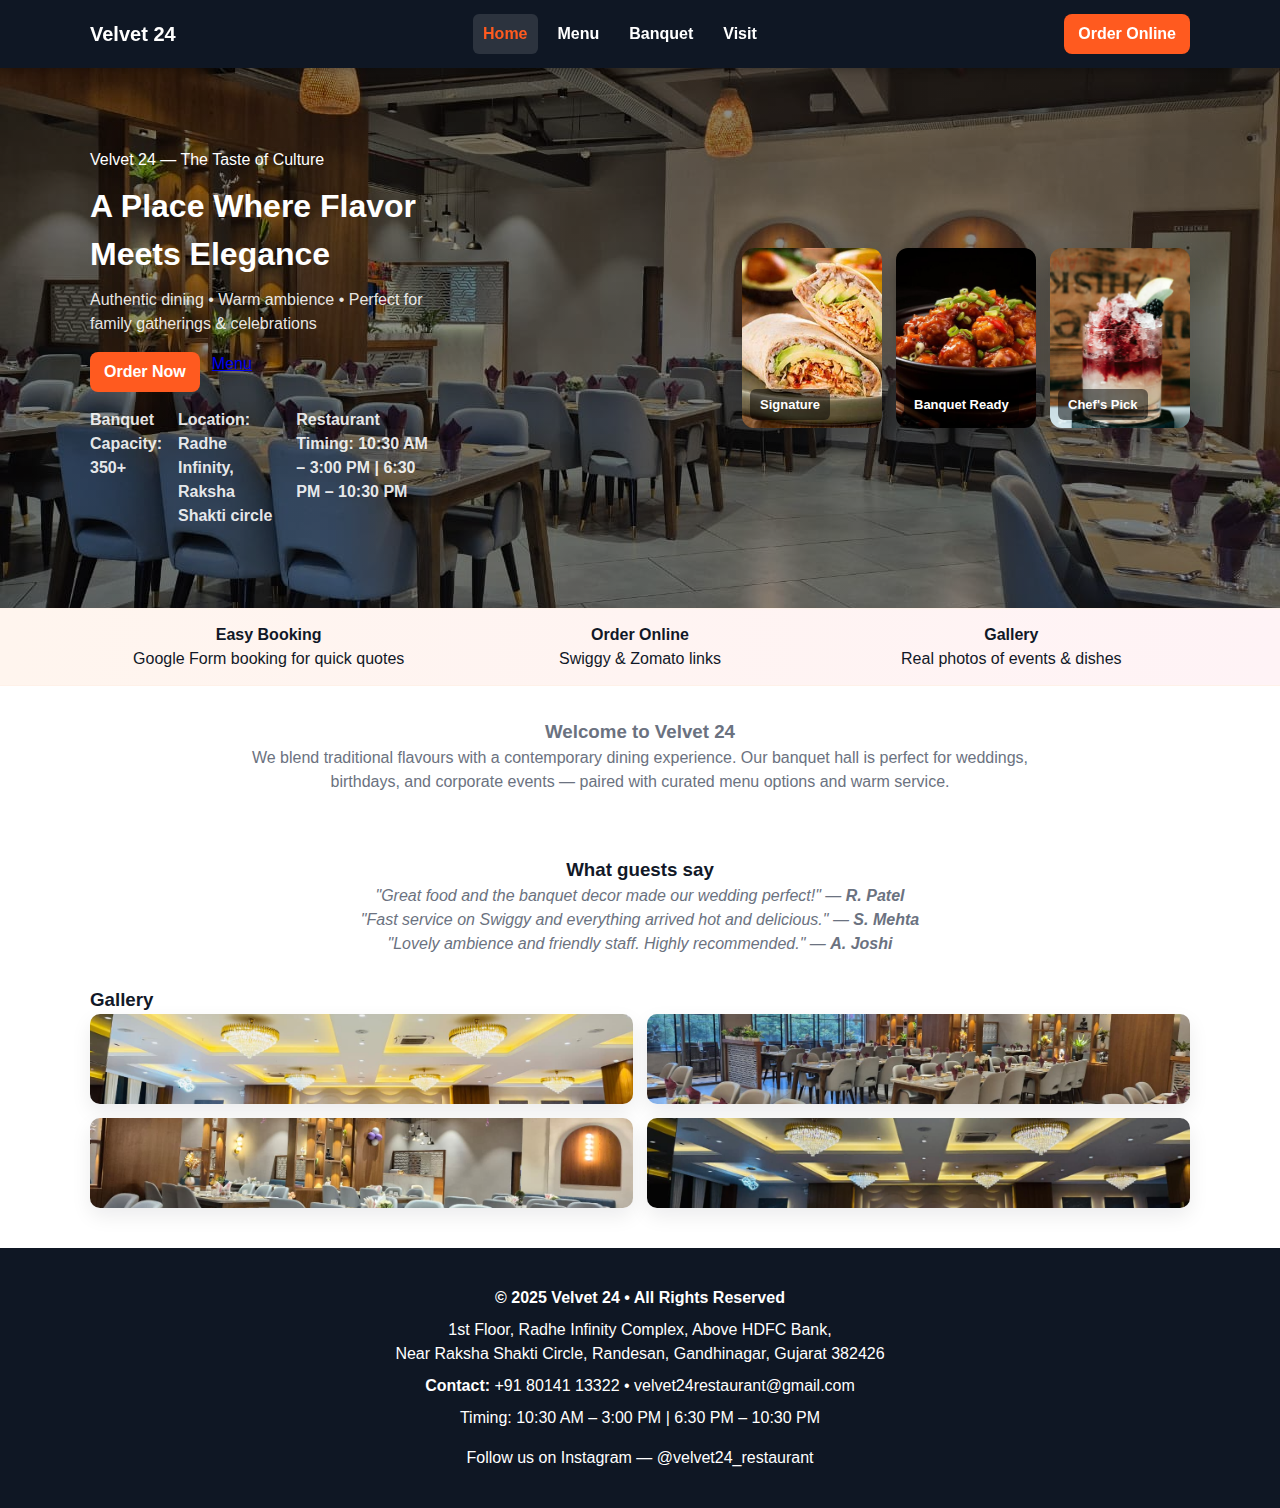
<file: index.html>
<!DOCTYPE html>
<html lang="en">
<head>
  <meta charset="utf-8" />
  <meta name="viewport" content="width=device-width,initial-scale=1" />
  <title>Velvet 24</title>
  <link rel="stylesheet" href="styles.css" />
</head>
<body class="home">

  <!-- Header -->
  <header>
    <div class="container header-flex">
      <h1 class="logo">Velvet 24</h1>

      <nav>
        <a href="index.html" class="active">Home</a>
        <a href="menu.html">Menu</a>
        <a href="banquet.html">Banquet</a>
        <a href="contact.html">Visit</a>
      </nav>

      <!-- Fallback href opens Swiggy if popup fails -->
      <a id="orderHeaderBtn" class="order-btn" href="https://www.swiggy.com/city/ahmedabad/velvet-24-restaurant-and-banquet-gandhinagar-rest1133323" target="_blank">Order Online</a>
    </div>

    <!-- mobile nav (visible on small screens) -->
    <div class="mobile-nav" style="display:none;">
      <a href="index.html">Home</a>
      <a href="menu.html">Menu</a>
      <a href="banquet.html">Banquet</a>
      <a href="contact.html">Contact</a>
    </div>
  </header>

  <!-- HERO -->
  <section class="hero enhanced-hero">
    <div class="container hero-inner">
      <div class="hero-left">
        <p class="kicker">Velvet 24 — The Taste of Culture</p>
        <h2 class="hero-title">A Place Where Flavor Meets Elegance</h2>
        <p class="hero-sub">Authentic dining • Warm ambience • Perfect for family gatherings & celebrations</p>

        <div class="hero-ctas">
          <a class="order-btn" href="#" id="heroOrderBtn">Order Now</a>
          <a href="menu.html" class="btn-secondary">Menu</a>

        </div>

        <ul class="hero-features">
          <li>Banquet Capacity: <strong>350+</strong></li>
          <li>Location: Radhe Infinity, Raksha Shakti circle</li>
          <li>Restaurant Timing: 10:30 AM – 3:00 PM | 6:30 PM – 10:30 PM</li>
        </ul>
      </div>

    <div class="hero-right">
  <div class="food-cards">
    <div class="food-card" style="background-image:url('images/signature.jpg')">
      <div class="card-label">Signature</div>
    </div>
    <div class="food-card" style="background-image:url('images/banquet-ready.jpg')">
      <div class="card-label">Banquet Ready</div>
    </div>
    <div class="food-card" style="background-image:url('images/best-pick.jpg')">
      <div class="card-label">Chef's Pick</div>
      </div>
     </div>
   </div>
    </div>
  </section>

  <!-- FEATURES -->
  <section class="features-strip">
    <div class="container">
      <div class="feature">
        <strong>Easy Booking</strong>
        <p>Google Form booking for quick quotes</p>
      </div>
      <div class="feature">
        <strong>Order Online</strong>
        <p>Swiggy & Zomato links</p>
      </div>
      <div class="feature">
        <strong>Gallery</strong>
        <p>Real photos of events & dishes</p>
      </div>
    </div>
  </section>

  <!-- ABOUT -->
  <section class="about">
    <h3>Welcome to Velvet 24</h3>
    <p>We blend traditional flavours with a contemporary dining experience. Our banquet hall is perfect for weddings, birthdays, and corporate events — paired with curated menu options and warm service.</p>
  </section>

  <!-- TESTIMONIALS -->
  <section class="testimonials">
    <div class="container">
      <h3>What guests say</h3>
      <div class="testi-wrap" id="testiWrap">
        <blockquote class="testi">"Great food and the banquet decor made our wedding perfect!" — <strong>R. Patel</strong></blockquote>
        <blockquote class="testi">"Fast service on Swiggy and everything arrived hot and delicious." — <strong>S. Mehta</strong></blockquote>
        <blockquote class="testi">"Lovely ambience and friendly staff. Highly recommended." — <strong>A. Joshi</strong></blockquote>
      </div>
    </div>
  </section>

  <!-- GALLERY PREVIEW -->
  <section class="gallery preview">
    <div class="container">
      <h3>Gallery</h3>
      <div class="grid small-grid">
        <img src="images/sample1.jpg" alt="">
        <img src="images/sample2.jpg" alt="">
        <img src="images/sample3.jpg" alt="">
        <img src="images/sample4.jpg" alt="">
      </div>
    </div>
  </section>

  <!-- FOOTER -->
  <footer>
    <div style="max-width:1100px;margin:0 auto;padding:18px;display:flex;flex-direction:column;align-items:center;justify-content:center;gap:8px;">
      <p style="margin:0;font-weight:700;">© 2025 Velvet 24 • All Rights Reserved</p>

      <p style="margin:0;text-align:center;">
        1st Floor, Radhe Infinity Complex, Above HDFC Bank,<br>
        Near Raksha Shakti Circle, Randesan, Gandhinagar, Gujarat 382426
      </p>

      <p style="margin:0;">
        <strong>Contact:</strong>
        <a href="tel:+918014113322" style="color:#fff;text-decoration:none;">+91 80141 13322</a> •
        <a href="mailto:velvet24restaurant@gmail.com" style="color:#fff;text-decoration:none;">velvet24restaurant@gmail.com</a>
      </p>

      <p style="margin:0;">
        Timing: 10:30 AM – 3:00 PM | 6:30 PM – 10:30 PM
      </p>

      <p style="margin:8px 0 0;">
        <a href="https://www.instagram.com/velvet24_restaurant?utm_source=ig_web_button_share_sheet&igsh=ZDNlZDc0MzIxNw==" target="_blank" rel="noopener" style="color:inherit;text-decoration:none;">
          Follow us on Instagram — @velvet24_restaurant
        </a>
      </p>
    </div>
  </footer>

  <!-- ===== Popup Background & Box (Swiggy/Zomato popup) ===== -->
  <div id="popupBg" class="popup-bg"></div>

  <div id="orderPopup" class="popup-box" aria-hidden="true">
    <h3>Select Ordering Platform</h3>

    <div class="popup-btns">
      <button id="popupSwiggy" class="popup-swiggy" type="button">Swiggy</button>
      <button id="popupZomato" class="popup-zomato" type="button">Zomato</button>
    </div>

    <button id="popupClose" class="popup-close" type="button">Close</button>
  </div>

  <script src="script.js"></script>
  <!-- homepage helpers (already appended to script.js earlier) -->
</body>
</html>
</file>
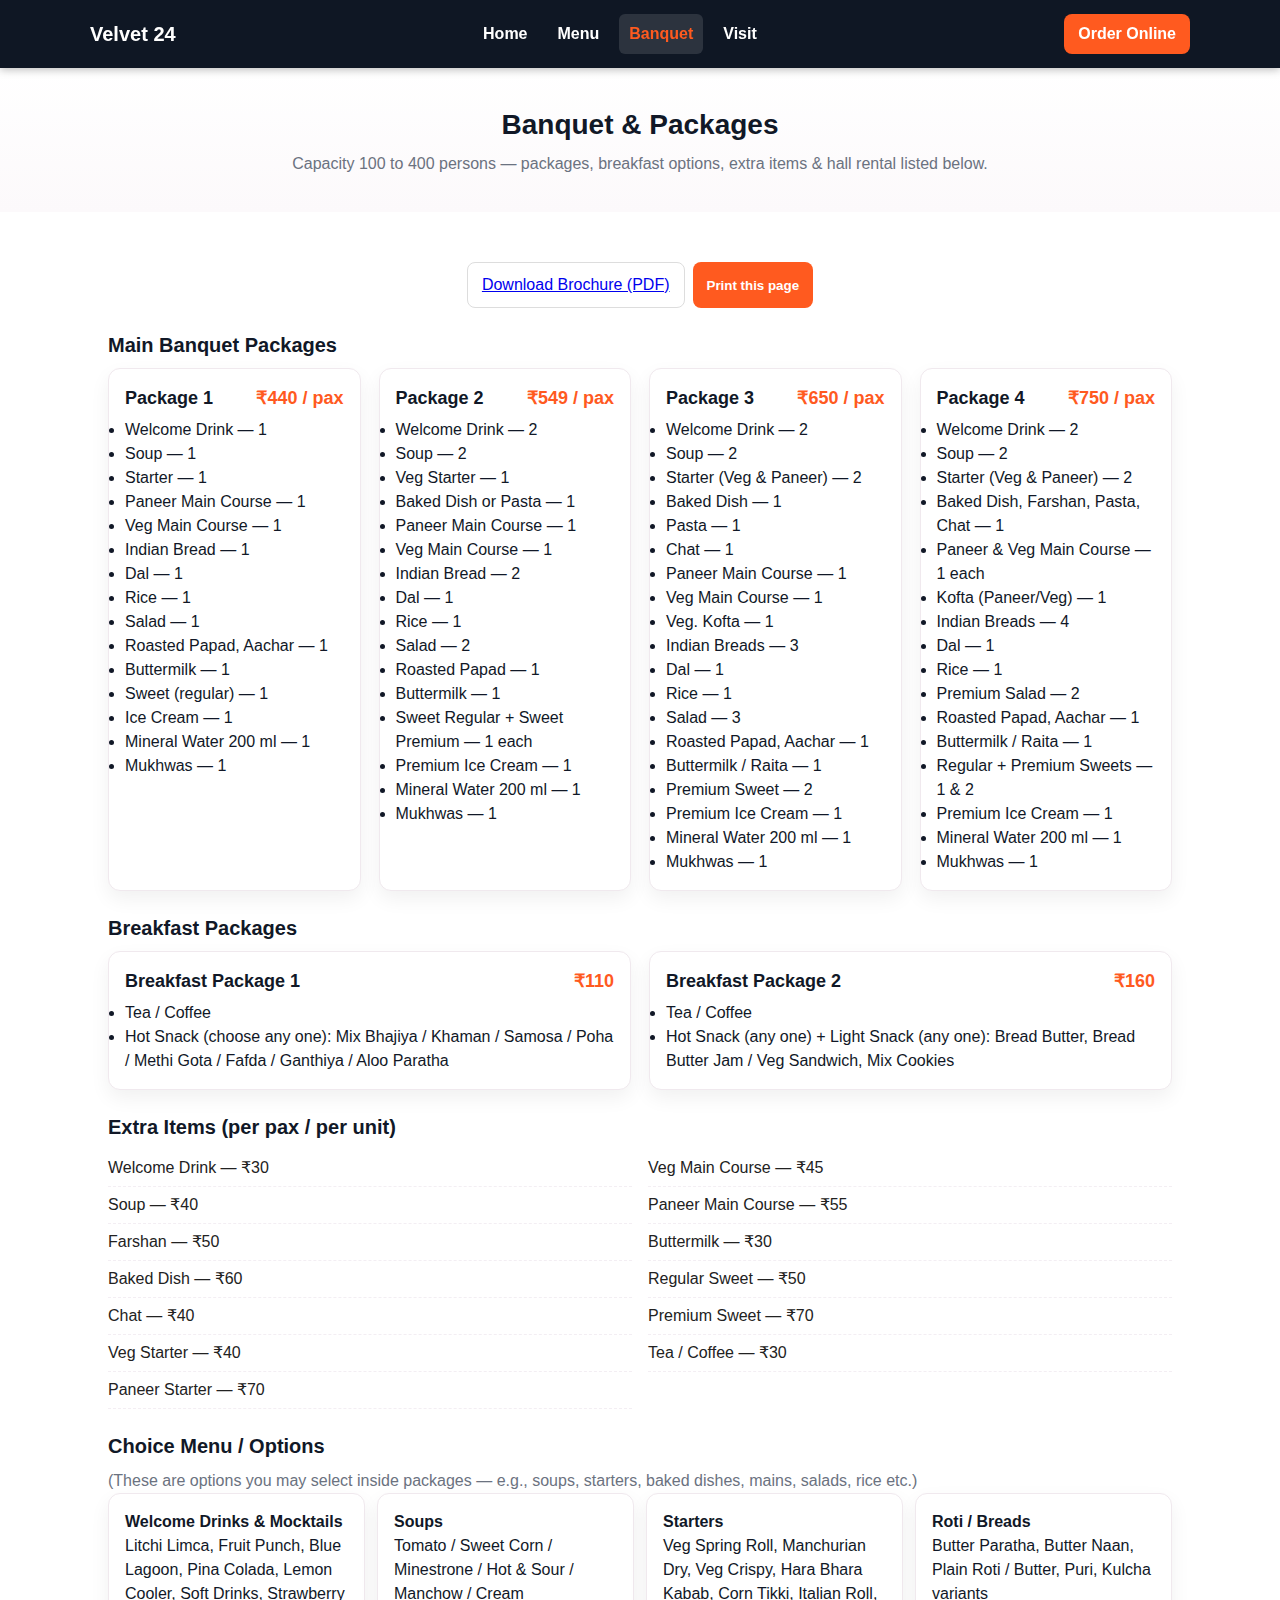
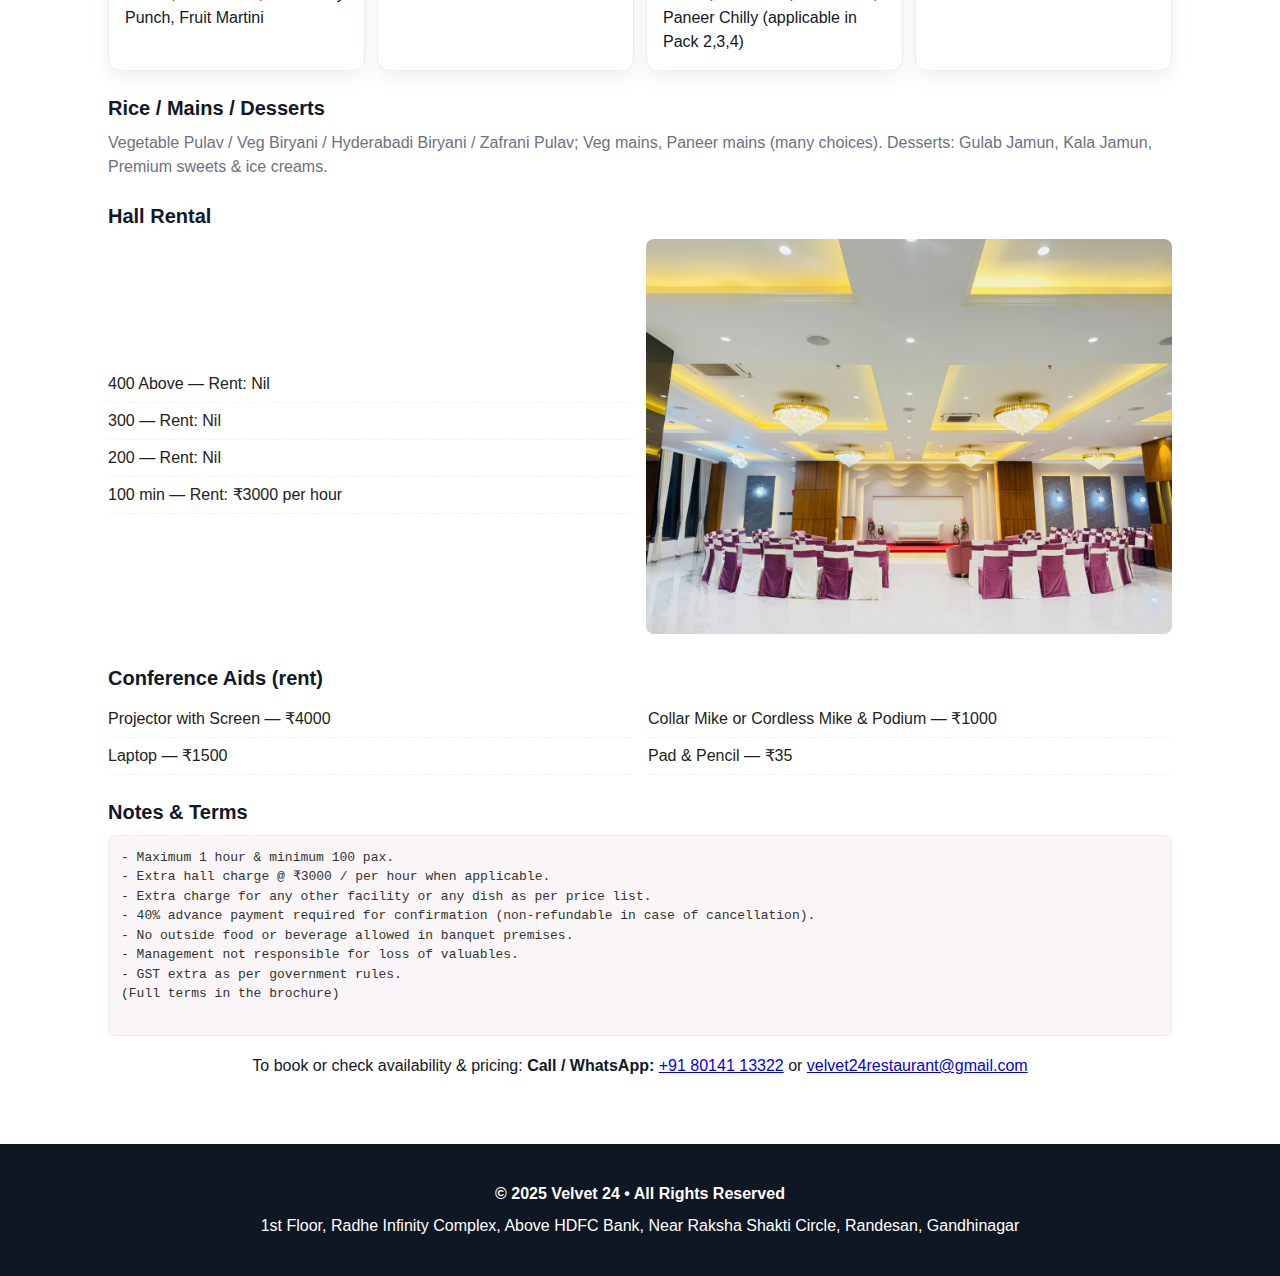
<file: banquet.html>
<!DOCTYPE html>
<html lang="en">
<head>
  <meta charset="utf-8" />
  <meta name="viewport" content="width=device-width,initial-scale=1" />
  <title>Velvet 24 — Banquet Menu</title>
  <link rel="stylesheet" href="styles.css" />
  <style>
    /* Small page-specific adjustments */
    .banquet-hero { padding:36px 0; text-align:center; background:linear-gradient(180deg, #fff, #fcf9fb); }
    .banquet-hero h2{font-size:28px;margin:0 0 6px;}
    .banquet-hero p{color:var(--muted); margin:0;}
    .banquet-container{ max-width:1100px;margin:18px auto;padding:18px; }
    .pkg-grid{ display:grid; grid-template-columns:repeat(auto-fit,minmax(240px,1fr)); gap:18px; }
    .pkg-card{ background:#fff; border-radius:12px; padding:16px; box-shadow:0 8px 20px rgba(0,0,0,0.06); border:1px solid #f0e9ee; }
    .pkg-card h3{ margin:0 0 6px; font-size:18px; }
    .pkg-price{ float:right; font-weight:900; color:var(--accent); }
    .section-title{ font-size:20px; margin:22px 0 8px; }
    .item-list{ list-style:none; padding:0; margin:0; column-count:1; }
    .item-list li{ padding:6px 0; border-bottom:1px dashed #f3eef3; color:#222; }
    .controls{ display:flex; gap:8px; justify-content:center; margin-top:12px; }
    .btn{ padding:10px 14px; border-radius:8px; border:none; cursor:pointer; }
    .btn-ghost{ background:transparent; border:1px solid #ddd; }
    .btn-primary{ background:var(--accent); color:#fff; font-weight:800; }
    .download-row{ display:flex; gap:8px; justify-content:center; margin-top:14px; }
    pre.terms{ white-space:pre-wrap; background:#faf6f8; padding:12px; border-radius:8px; border:1px solid #f2e9ee; color:#333; font-size:13px; }
    @media (max-width:700px){ .pkg-price{ display:block; float:none; margin-top:8px; } }
  </style>
</head>
<body>
  <header>
    <div class="container header-flex">
      <h1 class="logo">Velvet 24</h1>
      <nav>
        <a href="index.html">Home</a>
        <a href="menu.html">Menu</a>
        <a href="banquet.html" class="active">Banquet</a>
        <a href="contact.html">Visit</a>
      </nav>
      <a id="orderHeaderBtn" class="order-btn" href="https://www.swiggy.com/city/ahmedabad/velvet-24-restaurant-and-banquet-gandhinagar-rest1133323" target="_blank">Order Online</a>
    </div>
  </header>

  <main>
    <section class="banquet-hero">
      <div class="container">
        <h2>Banquet & Packages</h2>
        <p>Capacity 100 to 400 persons — packages, breakfast options, extra items & hall rental listed below.</p>
      </div>
    </section>

    <div class="banquet-container">

      <div class="download-row">
        <!-- Place Banquet Menu.pdf in same folder to enable download -->
        <a class="btn btn-ghost" href="Banquet Menu.pdf" download>Download Brochure (PDF)</a>
        <button class="btn btn-primary" onclick="window.print()">Print this page</button>
      </div>

      <h3 class="section-title">Main Banquet Packages</h3>
      <div class="pkg-grid">
        <div class="pkg-card">
          <h3>Package 1 <span class="pkg-price">₹440 / pax</span></h3>
          <ul>
            <li>Welcome Drink — 1</li>
            <li>Soup — 1</li>
            <li>Starter — 1</li>
            <li>Paneer Main Course — 1</li>
            <li>Veg Main Course — 1</li>
            <li>Indian Bread — 1</li>
            <li>Dal — 1</li>
            <li>Rice — 1</li>
            <li>Salad — 1</li>
            <li>Roasted Papad, Aachar — 1</li>
            <li>Buttermilk — 1</li>
            <li>Sweet (regular) — 1</li>
            <li>Ice Cream — 1</li>
            <li>Mineral Water 200 ml — 1</li>
            <li>Mukhwas — 1</li>
          </ul>
        </div>

        <div class="pkg-card">
          <h3>Package 2 <span class="pkg-price">₹549 / pax</span></h3>
          <ul>
            <li>Welcome Drink — 2</li>
            <li>Soup — 2</li>
            <li>Veg Starter — 1</li>
            <li>Baked Dish or Pasta — 1</li>
            <li>Paneer Main Course — 1</li>
            <li>Veg Main Course — 1</li>
            <li>Indian Bread — 2</li>
            <li>Dal — 1</li>
            <li>Rice — 1</li>
            <li>Salad — 2</li>
            <li>Roasted Papad — 1</li>
            <li>Buttermilk — 1</li>
            <li>Sweet Regular + Sweet Premium — 1 each</li>
            <li>Premium Ice Cream — 1</li>
            <li>Mineral Water 200 ml — 1</li>
            <li>Mukhwas — 1</li>
          </ul>
        </div>

        <div class="pkg-card">
          <h3>Package 3 <span class="pkg-price">₹650 / pax</span></h3>
          <ul>
            <li>Welcome Drink — 2</li>
            <li>Soup — 2</li>
            <li>Starter (Veg & Paneer) — 2</li>
            <li>Baked Dish — 1</li>
            <li>Pasta — 1</li>
            <li>Chat — 1</li>
            <li>Paneer Main Course — 1</li>
            <li>Veg Main Course — 1</li>
            <li>Veg. Kofta — 1</li>
            <li>Indian Breads — 3</li>
            <li>Dal — 1</li>
            <li>Rice — 1</li>
            <li>Salad — 3</li>
            <li>Roasted Papad, Aachar — 1</li>
            <li>Buttermilk / Raita — 1</li>
            <li>Premium Sweet — 2</li>
            <li>Premium Ice Cream — 1</li>
            <li>Mineral Water 200 ml — 1</li>
            <li>Mukhwas — 1</li>
          </ul>
        </div>

        <div class="pkg-card">
          <h3>Package 4 <span class="pkg-price">₹750 / pax</span></h3>
          <ul>
            <li>Welcome Drink — 2</li>
            <li>Soup — 2</li>
            <li>Starter (Veg & Paneer) — 2</li>
            <li>Baked Dish, Farshan, Pasta, Chat — 1</li>
            <li>Paneer & Veg Main Course — 1 each</li>
            <li>Kofta (Paneer/Veg) — 1</li>
            <li>Indian Breads — 4</li>
            <li>Dal — 1</li>
            <li>Rice — 1</li>
            <li>Premium Salad — 2</li>
            <li>Roasted Papad, Aachar — 1</li>
            <li>Buttermilk / Raita — 1</li>
            <li>Regular + Premium Sweets — 1 & 2</li>
            <li>Premium Ice Cream — 1</li>
            <li>Mineral Water 200 ml — 1</li>
            <li>Mukhwas — 1</li>
          </ul>
        </div>
      </div>

      <h3 class="section-title">Breakfast Packages</h3>
      <div class="pkg-grid" style="grid-template-columns:repeat(auto-fit,minmax(300px,1fr));">
        <div class="pkg-card">
          <h3>Breakfast Package 1 <span class="pkg-price">₹110</span></h3>
          <ul>
            <li>Tea / Coffee</li>
            <li>Hot Snack (choose any one): Mix Bhajiya / Khaman / Samosa / Poha / Methi Gota / Fafda / Ganthiya / Aloo Paratha</li>
          </ul>
        </div>
        <div class="pkg-card">
          <h3>Breakfast Package 2 <span class="pkg-price">₹160</span></h3>
          <ul>
            <li>Tea / Coffee</li>
            <li>Hot Snack (any one) + Light Snack (any one): Bread Butter, Bread Butter Jam / Veg Sandwich, Mix Cookies</li>
          </ul>
        </div>
      </div>

      <h3 class="section-title">Extra Items (per pax / per unit)</h3>
      <ul class="item-list" style="column-count:2;">
        <li>Welcome Drink — ₹30</li>
        <li>Soup — ₹40</li>
        <li>Farshan — ₹50</li>
        <li>Baked Dish — ₹60</li>
        <li>Chat — ₹40</li>
        <li>Veg Starter — ₹40</li>
        <li>Paneer Starter — ₹70</li>
        <li>Veg Main Course — ₹45</li>
        <li>Paneer Main Course — ₹55</li>
        <li>Buttermilk — ₹30</li>
        <li>Regular Sweet — ₹50</li>
        <li>Premium Sweet — ₹70</li>
        <li>Tea / Coffee — ₹30</li>
      </ul>

      <h3 class="section-title">Choice Menu / Options</h3>
      <p style="color:var(--muted)">(These are options you may select inside packages — e.g., soups, starters, baked dishes, mains, salads, rice etc.)</p>
      <div class="pkg-grid" style="grid-template-columns:repeat(auto-fit,minmax(240px,1fr)); gap:12px;">
        <div class="pkg-card">
          <h4>Welcome Drinks & Mocktails</h4>
          <p class="desc">Litchi Limca, Fruit Punch, Blue Lagoon, Pina Colada, Lemon Cooler, Soft Drinks, Strawberry Punch, Fruit Martini</p>
        </div>
        <div class="pkg-card">
          <h4>Soups</h4>
          <p class="desc">Tomato / Sweet Corn / Minestrone / Hot & Sour / Manchow / Cream</p>
        </div>
        <div class="pkg-card">
          <h4>Starters</h4>
          <p class="desc">Veg Spring Roll, Manchurian Dry, Veg Crispy, Hara Bhara Kabab, Corn Tikki, Italian Roll, Paneer Chilly (applicable in Pack 2,3,4)</p>
        </div>
        <div class="pkg-card">
          <h4>Roti / Breads</h4>
          <p class="desc">Butter Paratha, Butter Naan, Plain Roti / Butter, Puri, Kulcha variants</p>
        </div>
      </div>

      <h3 class="section-title">Rice / Mains / Desserts</h3>
      <p class="desc" style="color:var(--muted)">Vegetable Pulav / Veg Biryani / Hyderabadi Biryani / Zafrani Pulav; Veg mains, Paneer mains (many choices). Desserts: Gulab Jamun, Kala Jamun, Premium sweets & ice creams.</p>

      <h3 class="section-title">Hall Rental</h3>
      <div style="display:flex; gap:12px; align-items:center; flex-wrap:wrap;">
        <div style="flex:1; min-width:240px;">
          <ul class="item-list">
            <li>400 Above — Rent: Nil</li>
            <li>300 — Rent: Nil</li>
            <li>200 — Rent: Nil</li>
            <li>100 min — Rent: ₹3000 per hour</li>
          </ul>
        </div>
        <div style="flex:1; min-width:240px;">
          <img src="banquet-hall-hero.jpg" alt="Banquet hall" style="width:100%; border-radius:8px; object-fit:cover;">
        </div>
      </div>

      <h3 class="section-title">Conference Aids (rent)</h3>
      <ul class="item-list" style="column-count:2;">
        <li>Projector with Screen — ₹4000</li>
        <li>Laptop — ₹1500</li>
        <li>Collar Mike or Cordless Mike & Podium — ₹1000</li>
        <li>Pad & Pencil — ₹35</li>
      </ul>

      <h3 class="section-title">Notes & Terms</h3>
      <pre class="terms">
- Maximum 1 hour & minimum 100 pax.
- Extra hall charge @ ₹3000 / per hour when applicable.
- Extra charge for any other facility or any dish as per price list.
- 40% advance payment required for confirmation (non-refundable in case of cancellation).
- No outside food or beverage allowed in banquet premises.
- Management not responsible for loss of valuables.
- GST extra as per government rules.
(Full terms in the brochure)
      </pre>

      <div style="text-align:center; margin-top:18px;">
        <p style="margin:8px 0">To book or check availability & pricing: <strong>Call / WhatsApp:</strong> <a href="https://wa.me/918014113322" target="_blank">+91 80141 13322</a> or <a href="mailto:velvet24restaurant@gmail.com">velvet24restaurant@gmail.com</a></p>
      </div>

    </div>
  </main>

  <footer>
    <div style="max-width:1100px;margin:0 auto;padding:18px;display:flex;flex-direction:column;align-items:center;justify-content:center;gap:8px;">
      <p style="margin:0;font-weight:700;">© 2025 Velvet 24 • All Rights Reserved</p>
      <p style="margin:0;">1st Floor, Radhe Infinity Complex, Above HDFC Bank, Near Raksha Shakti Circle, Randesan, Gandhinagar</p>
    </div>
  </footer>

  <!-- Keep order popup used on other pages -->
  <div id="popupBg" class="popup-bg"></div>
  <div id="orderPopup" class="popup-box" aria-hidden="true">
    <h3>Select Ordering Platform</h3>
    <div class="popup-btns">
      <button id="popupSwiggy" class="popup-swiggy" type="button">Swiggy</button>
      <button id="popupZomato" class="popup-zomato" type="button">Zomato</button>
    </div>
    <button id="popupClose" class="popup-close" type="button">Close</button>
  </div>

  <script src="script.js"></script>
</body>
</html>
</file>
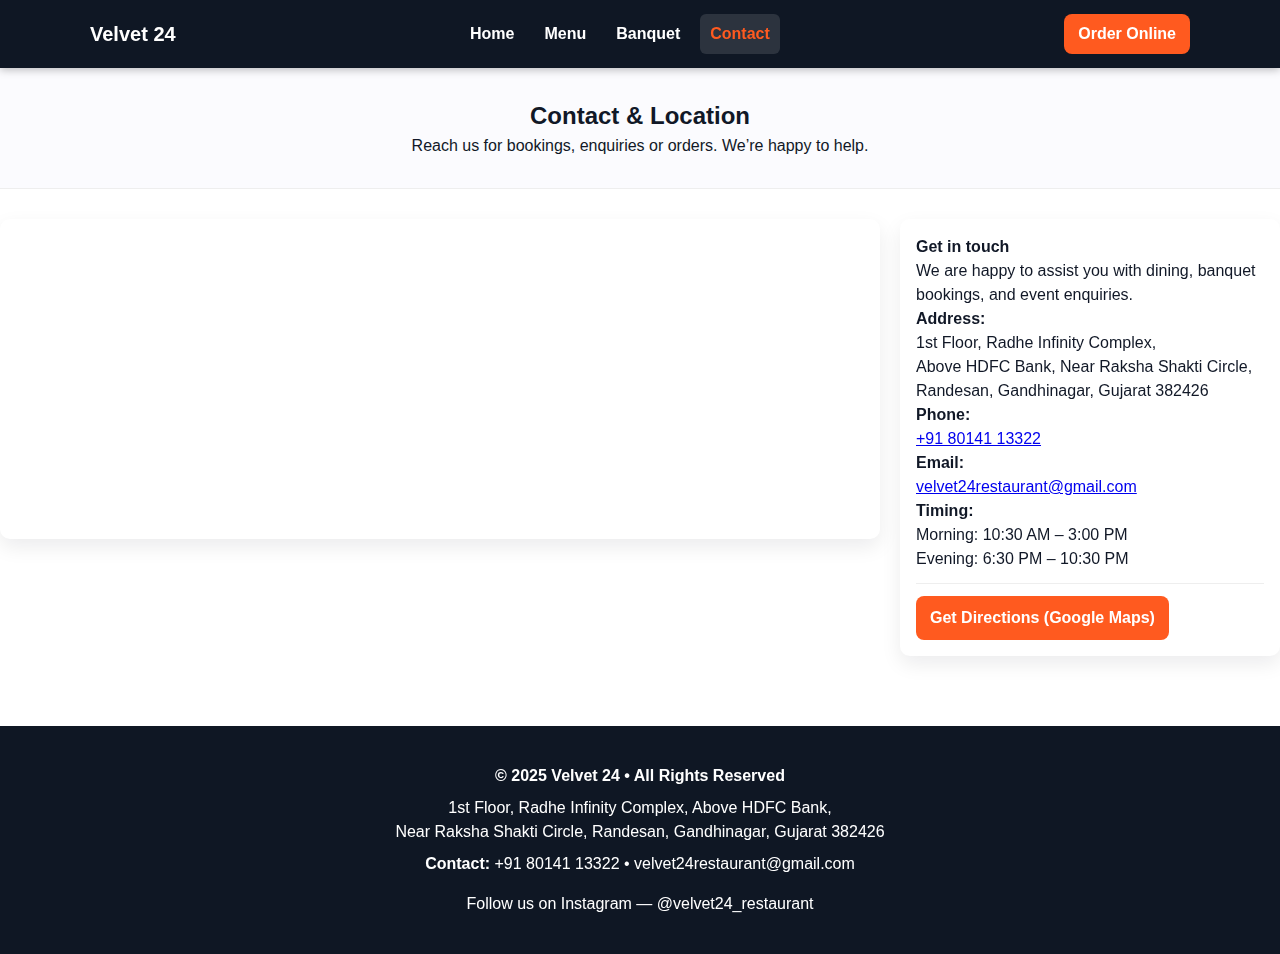
<file: contact.html>
<!DOCTYPE html>
<html lang="en">
<head>
  <meta charset="utf-8" />
  <meta name="viewport" content="width=device-width,initial-scale=1" />
  <title>Velvet 24 — Contact</title>
  <link rel="stylesheet" href="styles.css" />
</head>
<body>

  <!-- Header -->
  <header>
    <div class="container header-flex">
      <h1 class="logo">Velvet 24</h1>

      <nav>
        <a href="index.html">Home</a>
        <a href="menu.html">Menu</a>
        <a href="banquet.html">Banquet</a>
        <a href="contact.html" class="active">Contact</a>
      </nav>

      <a id="orderHeaderBtn" class="order-btn" href="https://www.swiggy.com/city/ahmedabad/velvet-24-restaurant-and-banquet-gandhinagar-rest1133323" target="_blank">Order Online</a>
    </div>

    <div class="mobile-nav" style="display:none;">
      <a href="index.html">Home</a>
      <a href="menu.html">Menu</a>
      <a href="banquet.html">Banquet</a>
      <a href="contact.html">Contact</a>
    </div>
  </header>

  <section class="contact-hero">
    <div class="container">
      <h2>Contact & Location</h2>
      <p class="text-center">Reach us for bookings, enquiries or orders. We’re happy to help.</p>
    </div>
  </section>

  <section class="contact-grid">
    <div class="map-embed">
      <!-- Quick embed placeholder: you can replace the src with Google Maps embed iframe later -->
      <iframe
        src="https://www.google.com/maps?q=Velvet+24+Restaurant+Gandhinagar&output=embed"
        allowfullscreen="" loading="lazy"></iframe>
    </div>

    <div class="contact-card">
      <h4>Get in touch</h4>
      <p class="text-muted">We are happy to assist you with dining, banquet bookings, and event enquiries.</p>

      <p><strong>Address:</strong><br>
      1st Floor, Radhe Infinity Complex,<br>
      Above HDFC Bank, Near Raksha Shakti Circle,<br>
      Randesan, Gandhinagar, Gujarat 382426</p>

      <p><strong>Phone:</strong><br>
        <a href="tel:+918014113322">+91 80141 13322</a>
      </p>

      <p><strong>Email:</strong><br>
        <a href="mailto:velvet24restaurant@gmail.com">velvet24restaurant@gmail.com</a>
      </p>

      <p><strong>Timing:</strong><br>
        Morning: 10:30 AM – 3:00 PM<br>
        Evening: 6:30 PM – 10:30 PM
      </p>

      <hr style="margin:12px 0; border:none; border-top:1px solid #eee;">

      <!-- Quick Directions button (opens your Google Maps short link) -->
      <p>
        <a href="https://maps.app.goo.gl/MGuGtW1aW6PQVGTZA" target="_blank" rel="noopener" style="display:inline-block;padding:10px 14px;background:var(--accent);color:#fff;border-radius:8px;text-decoration:none;font-weight:700;">
          Get Directions (Google Maps)
        </a>
      </p>
    </div>
  </section>

  <footer>
    <div style="max-width:1100px;margin:0 auto;padding:18px;display:flex;flex-direction:column;align-items:center;justify-content:center;gap:8px;">
      <p style="margin:0;font-weight:700;">© 2025 Velvet 24 • All Rights Reserved</p>

      <p style="margin:0;text-align:center;">
        1st Floor, Radhe Infinity Complex, Above HDFC Bank,<br>
        Near Raksha Shakti Circle, Randesan, Gandhinagar, Gujarat 382426
      </p>

      <p style="margin:0;">
        <strong>Contact:</strong>
        <a href="tel:+918014113322" style="color:#fff;text-decoration:none;">+91 80141 13322</a> •
        <a href="mailto:velvet24restaurant@gmail.com" style="color:#fff;text-decoration:none;">velvet24restaurant@gmail.com</a>
      </p>

      <p style="margin:8px 0 0;">
        <a href="https://www.instagram.com/velvet24_restaurant?utm_source=ig_web_button_share_sheet&igsh=ZDNlZDc0MzIxNw==" target="_blank" rel="noopener" style="color:inherit;text-decoration:none;">
          Follow us on Instagram — @velvet24_restaurant
        </a>
      </p>
    </div>
  </footer>

  <div id="popupBg" class="popup-bg"></div>
  <div id="orderPopup" class="popup-box" aria-hidden="true">
    <h3>Select Ordering Platform</h3>
    <div class="popup-btns">
      <button id="popupSwiggy" class="popup-swiggy" type="button">Swiggy</button>
      <button id="popupZomato" class="popup-zomato" type="button">Zomato</button>
    </div>
    <button id="popupClose" class="popup-close" type="button">Close</button>
  </div>

  <script src="script.js"></script>
</body>
</html>
</file>
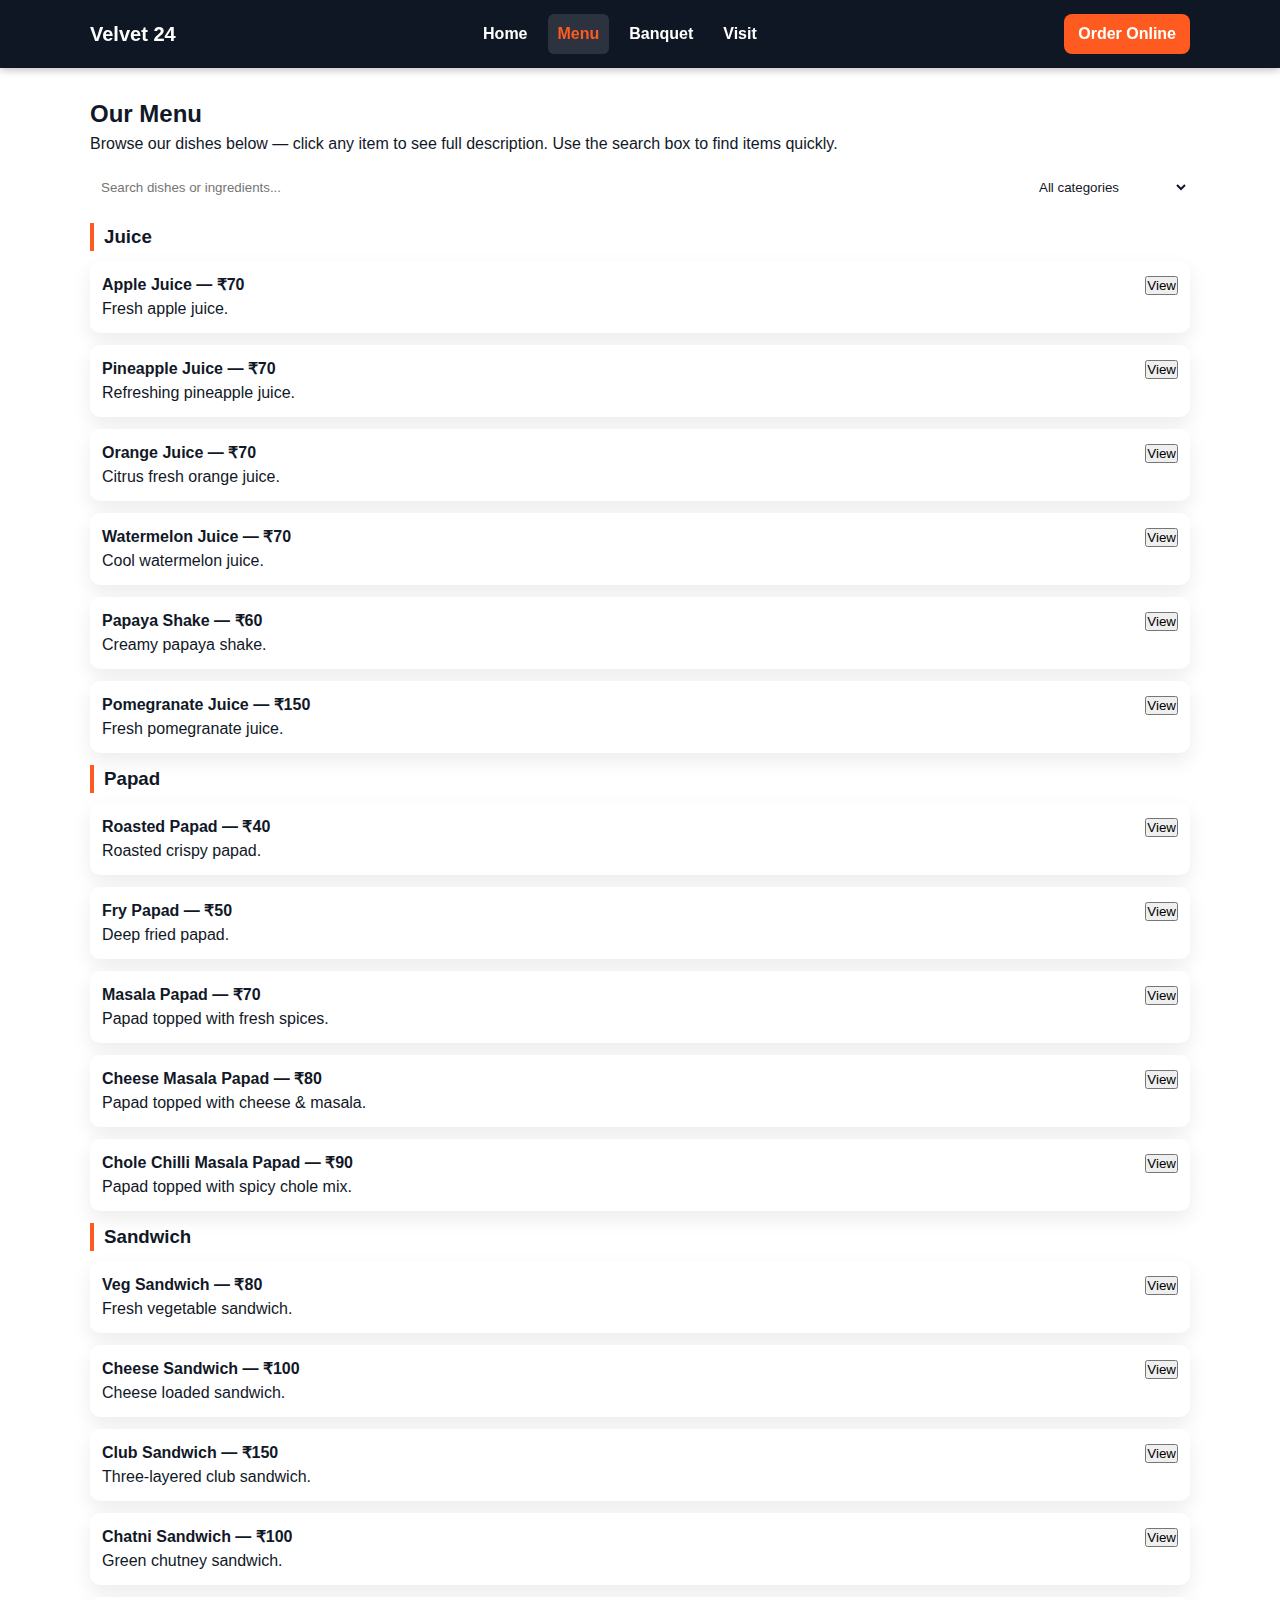
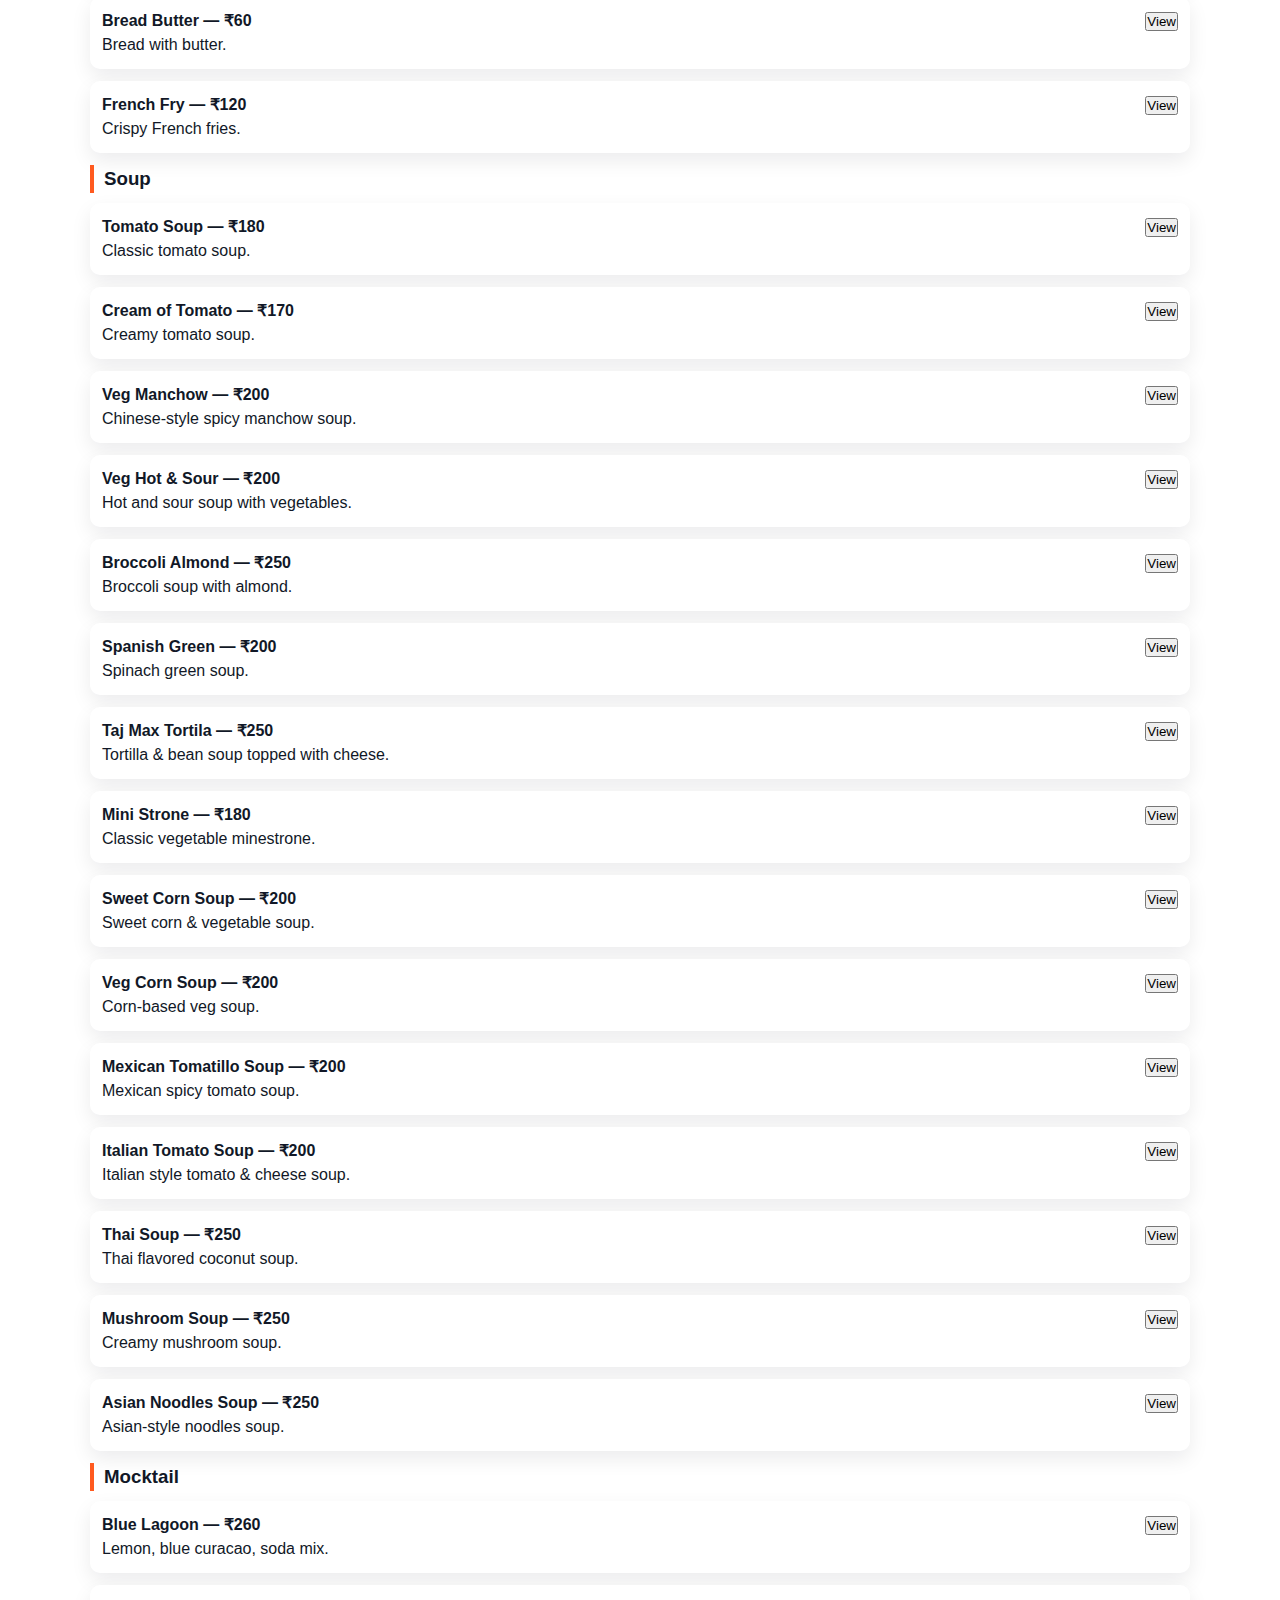
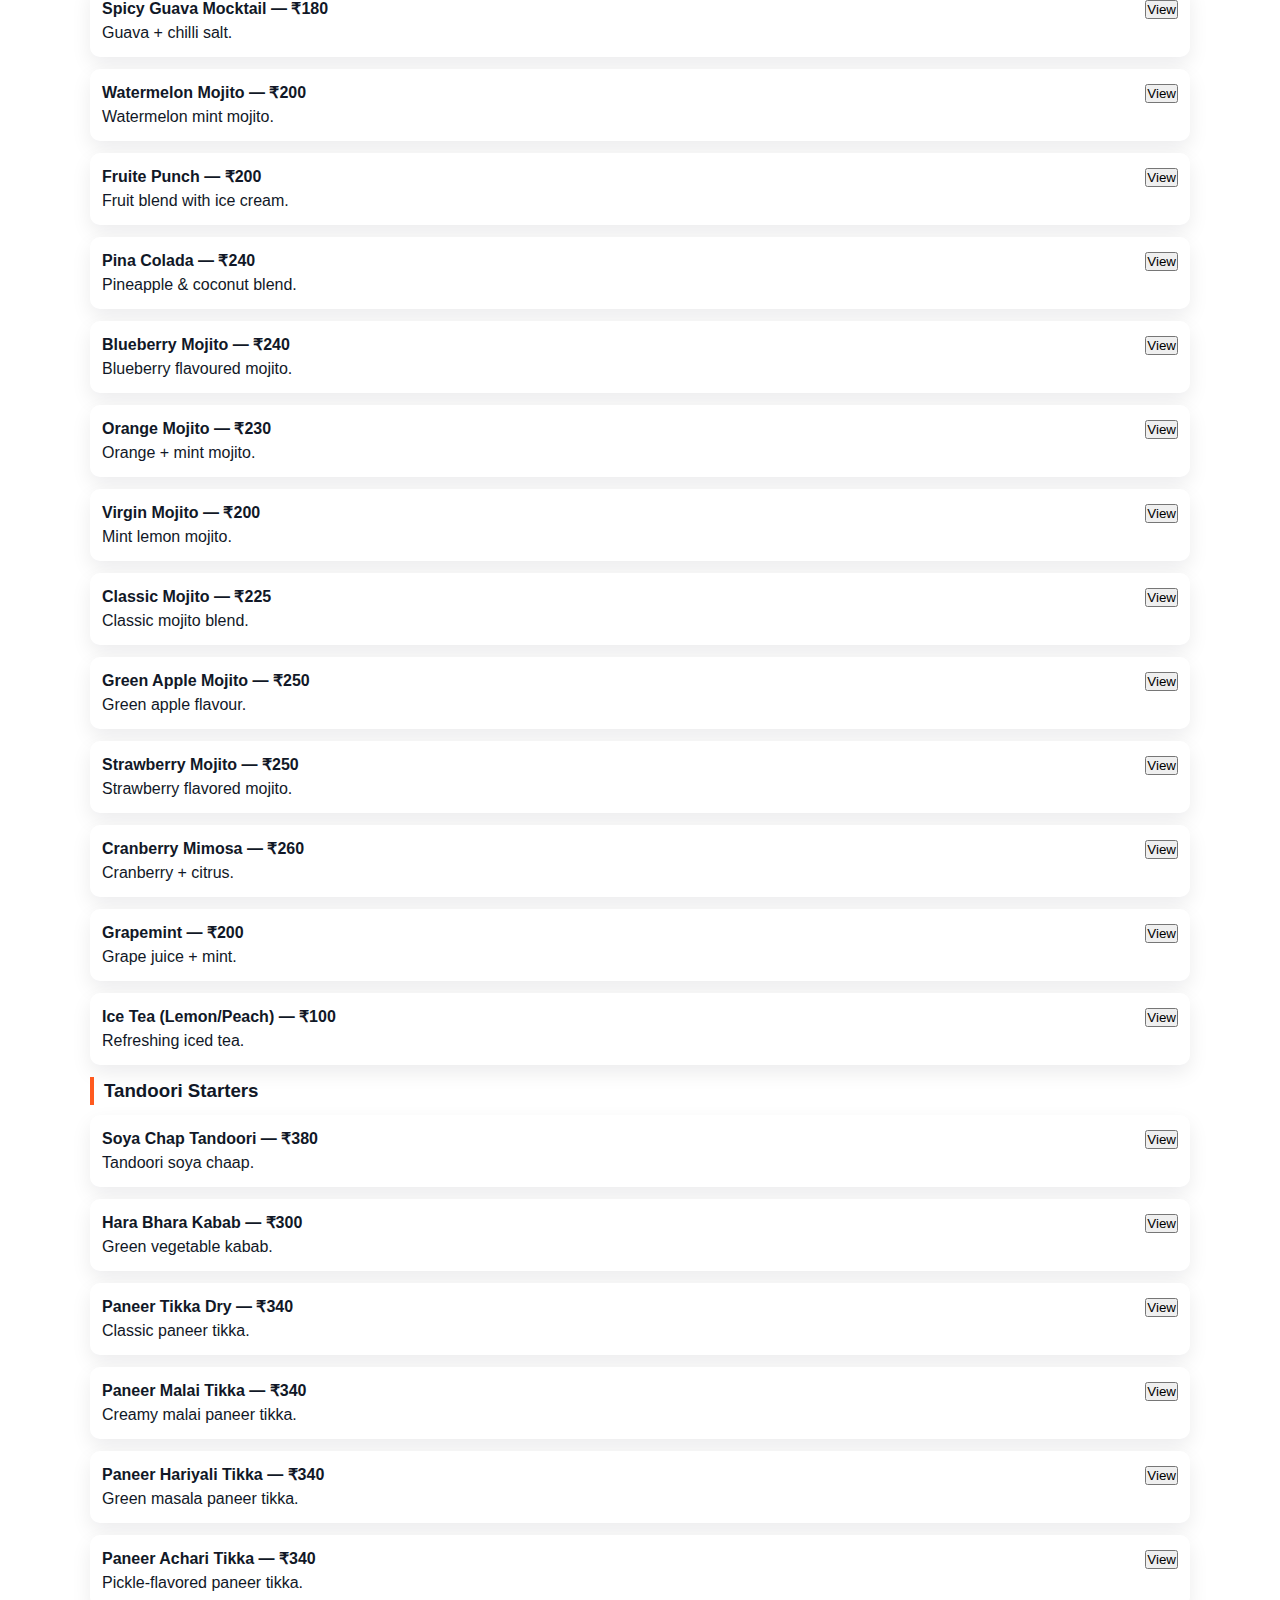
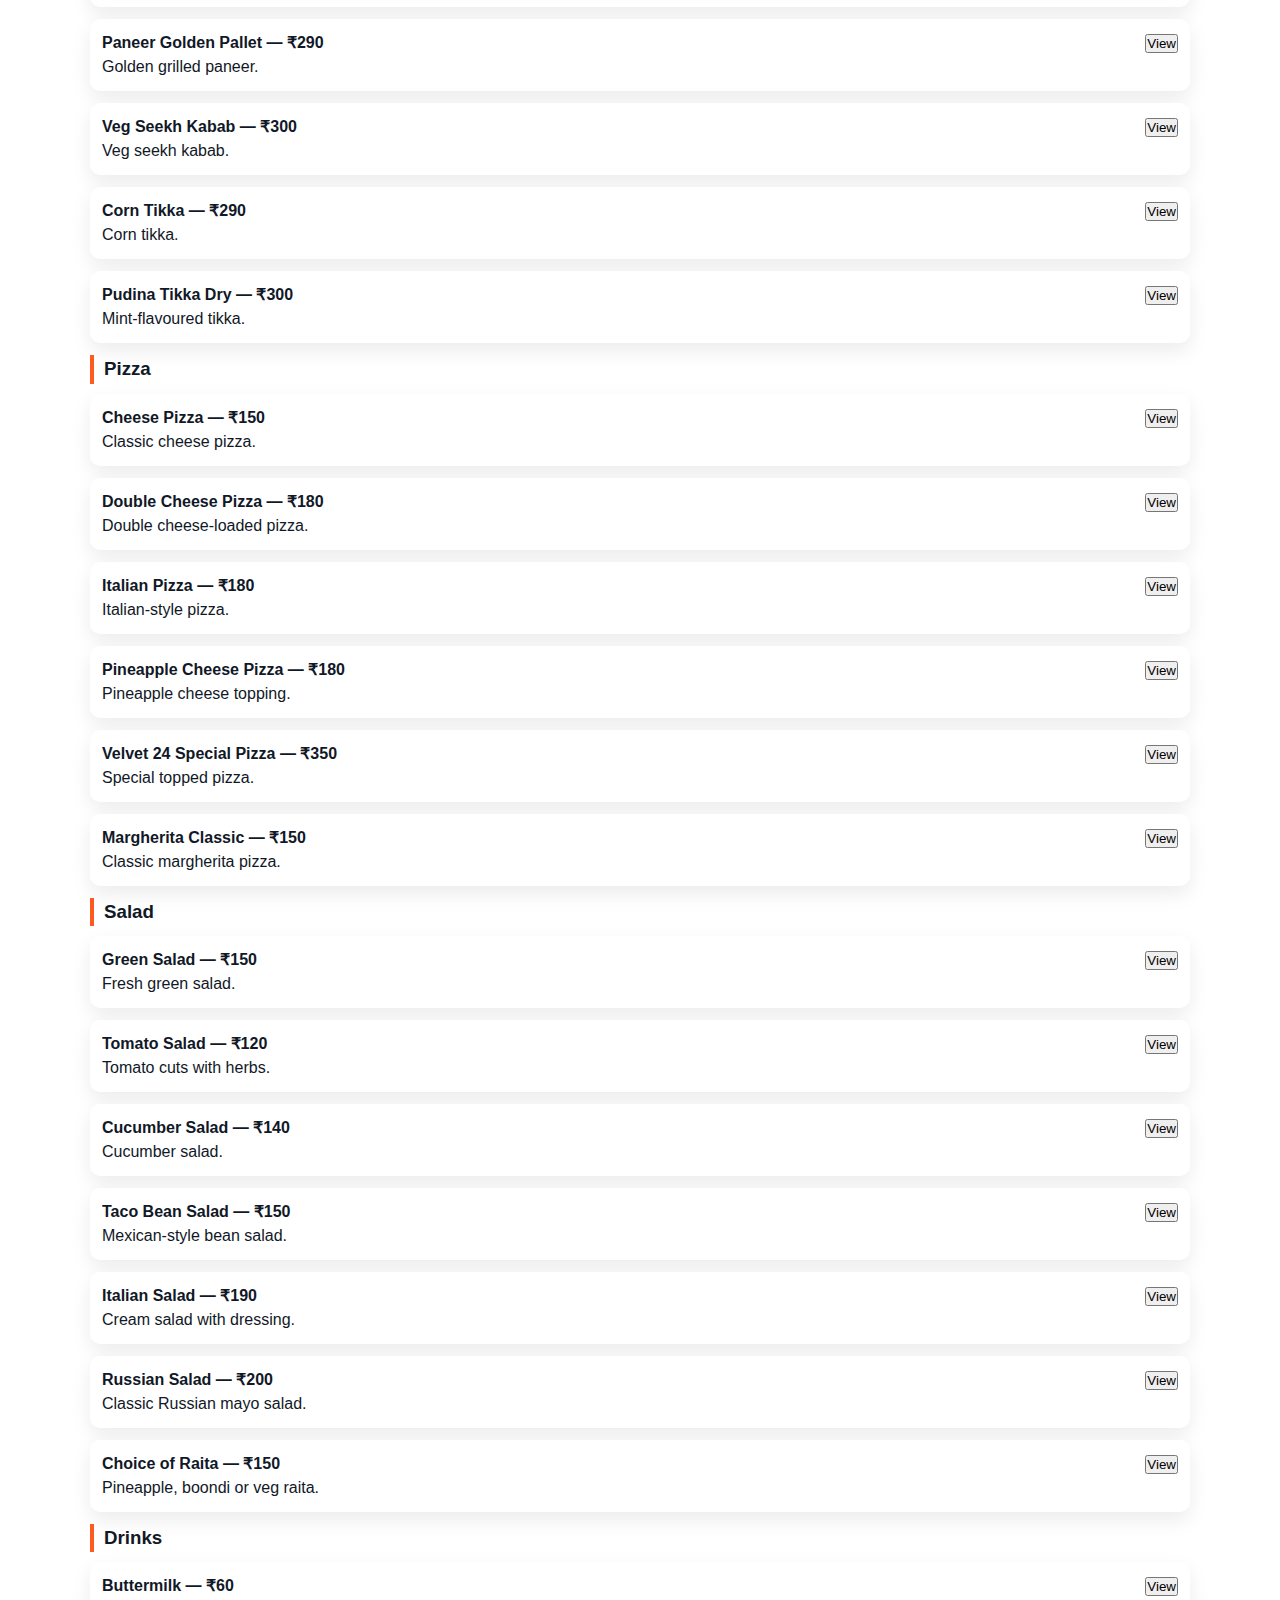
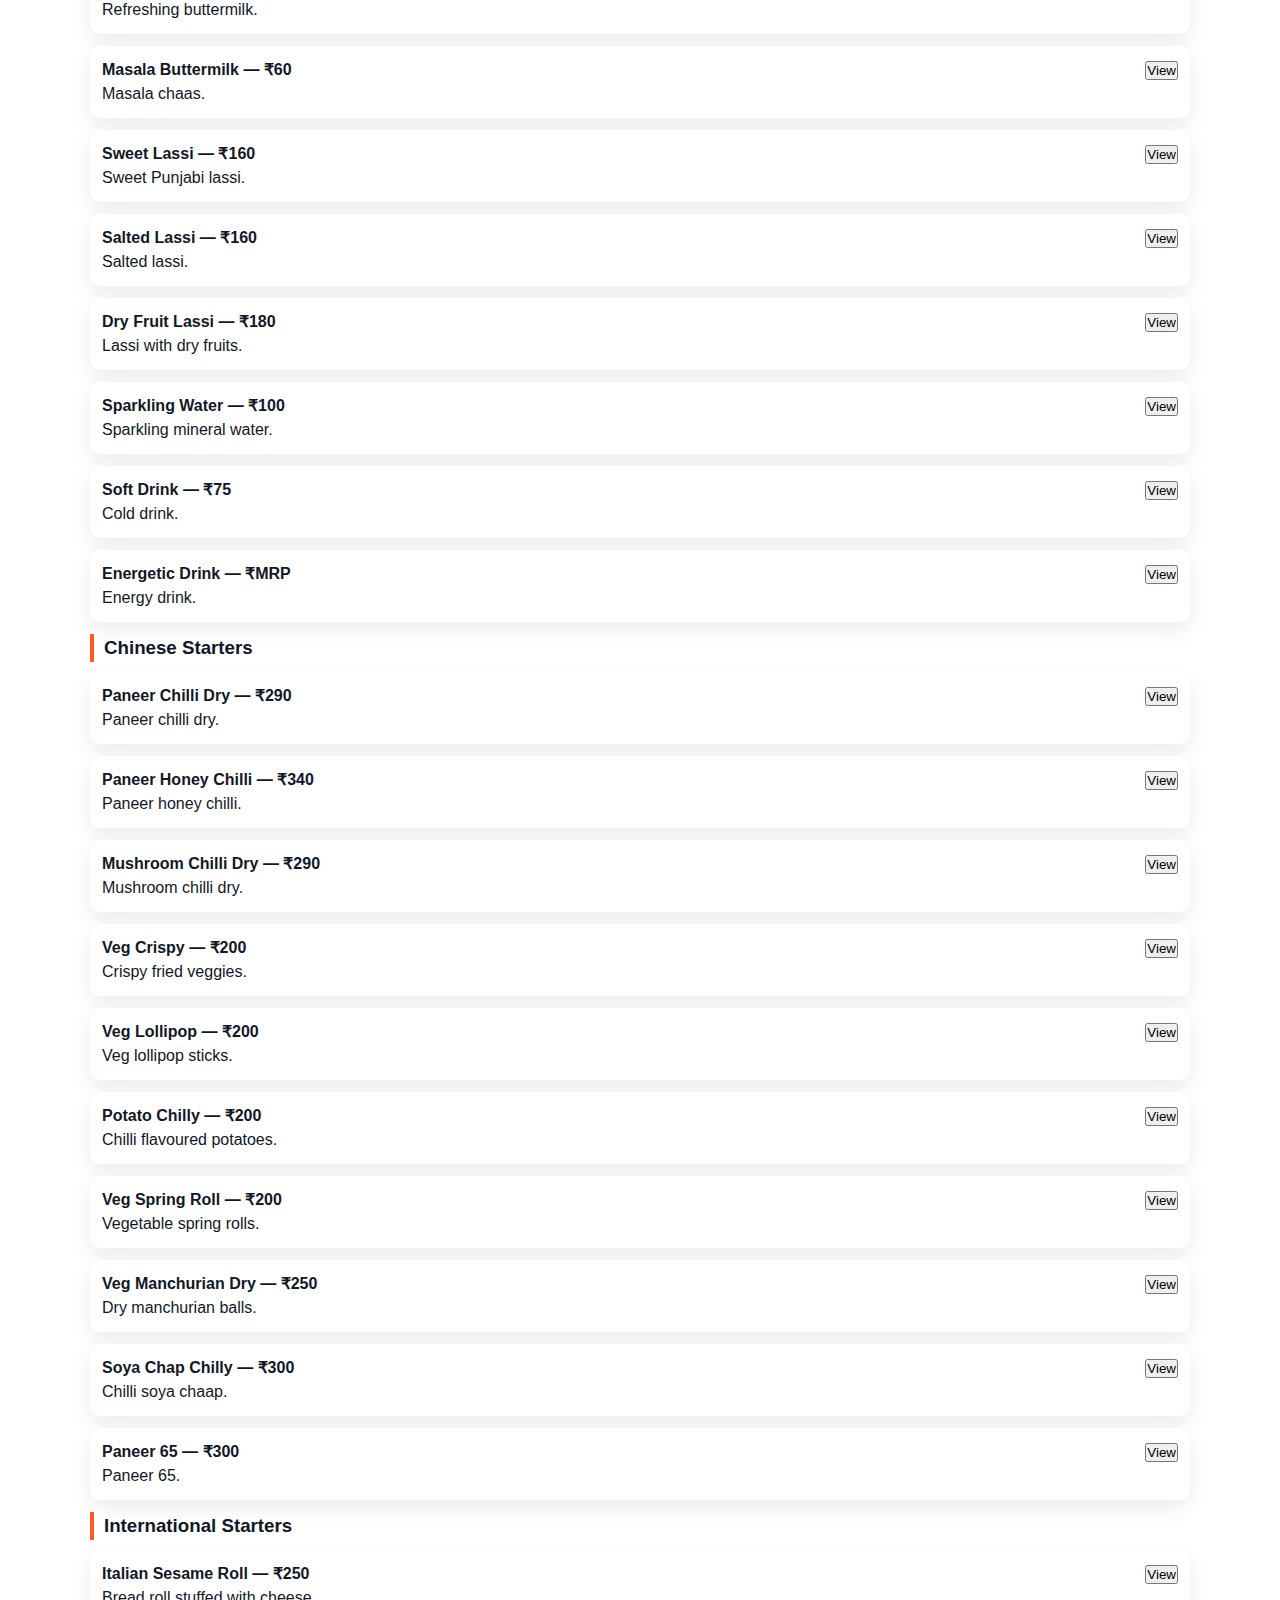
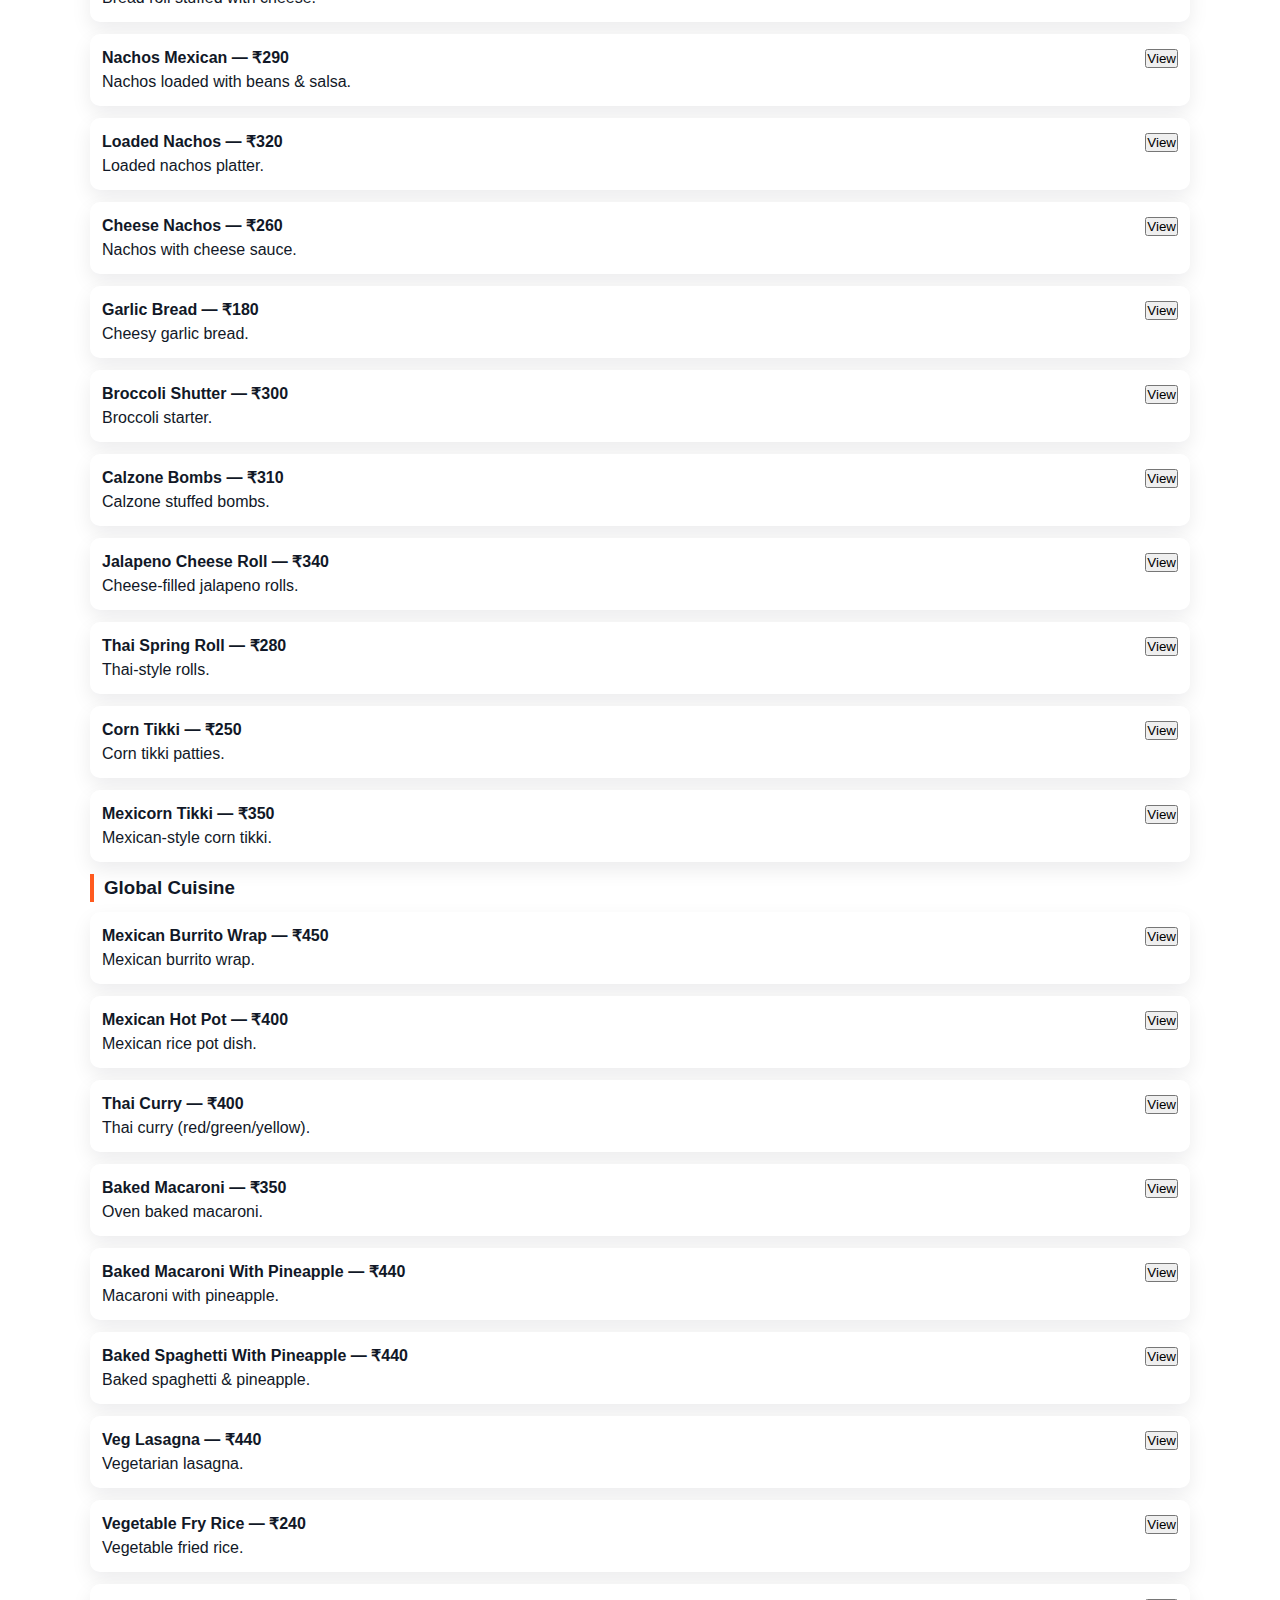
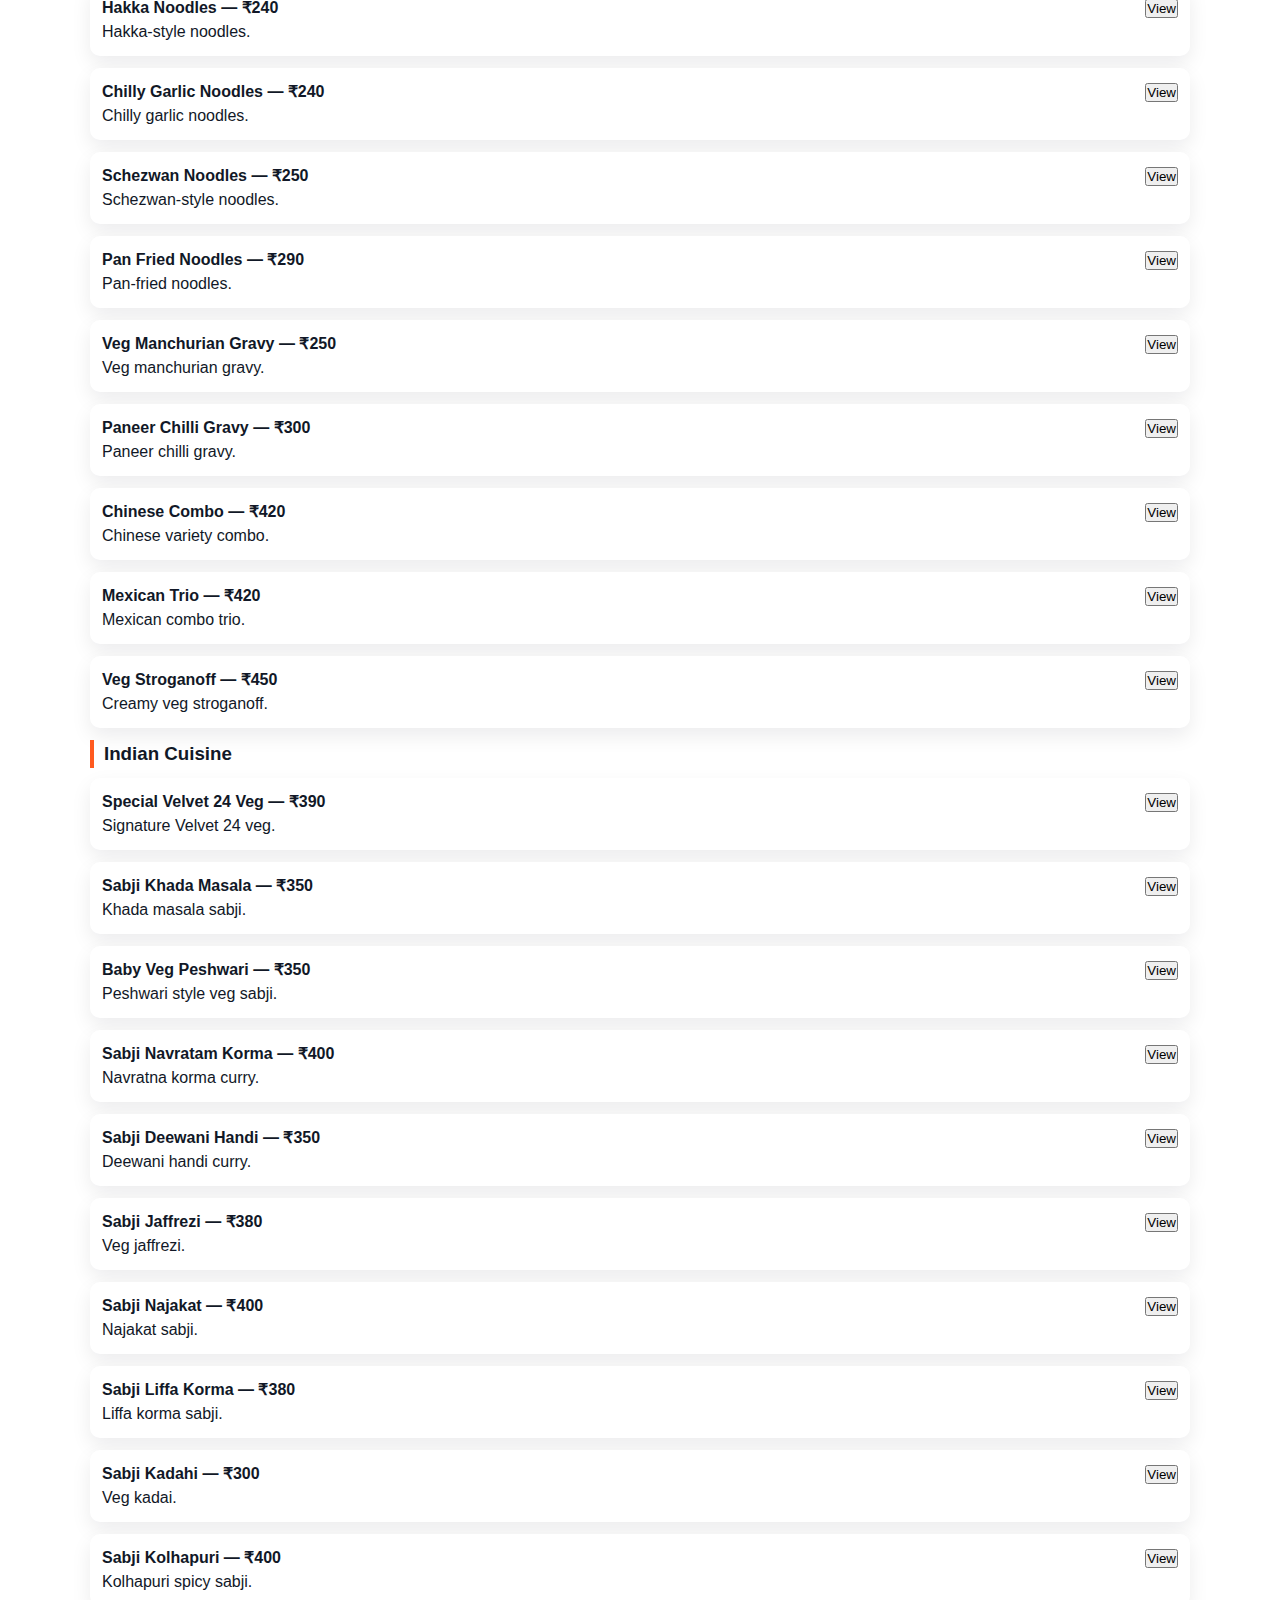
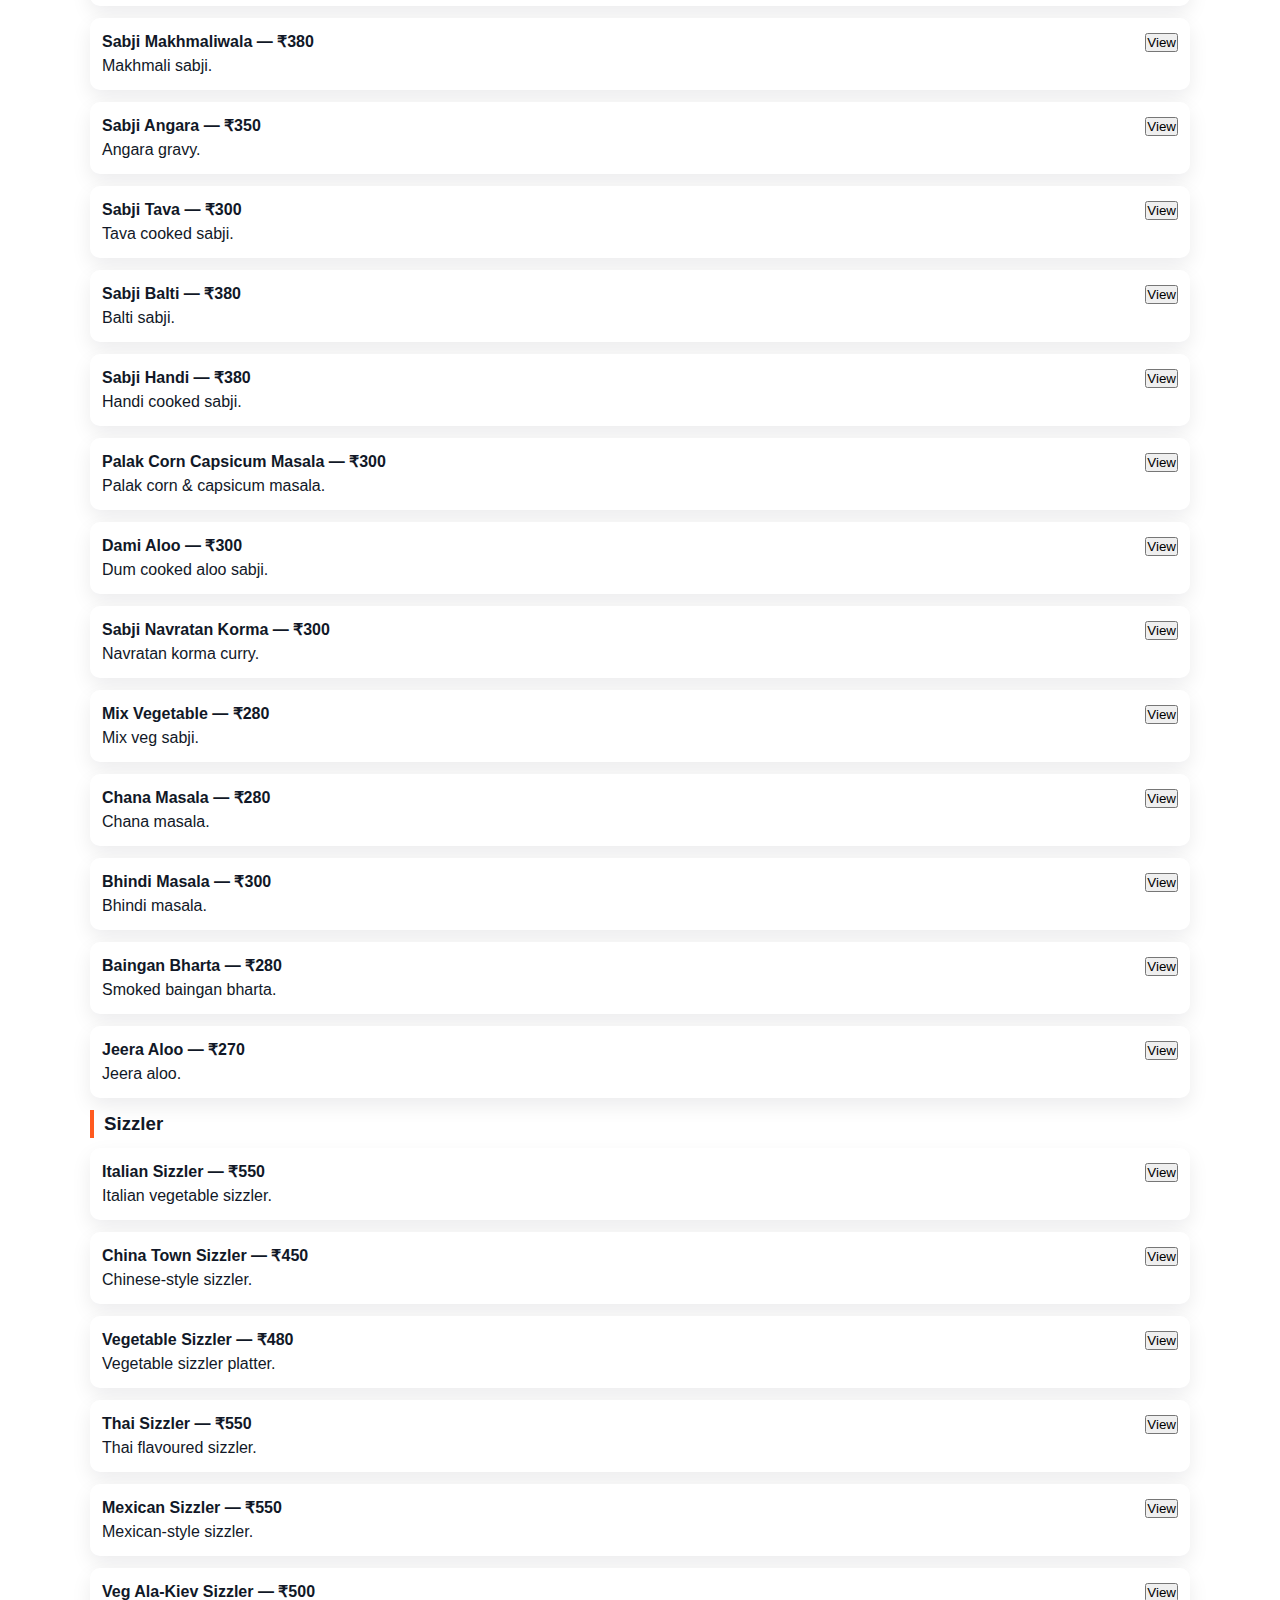
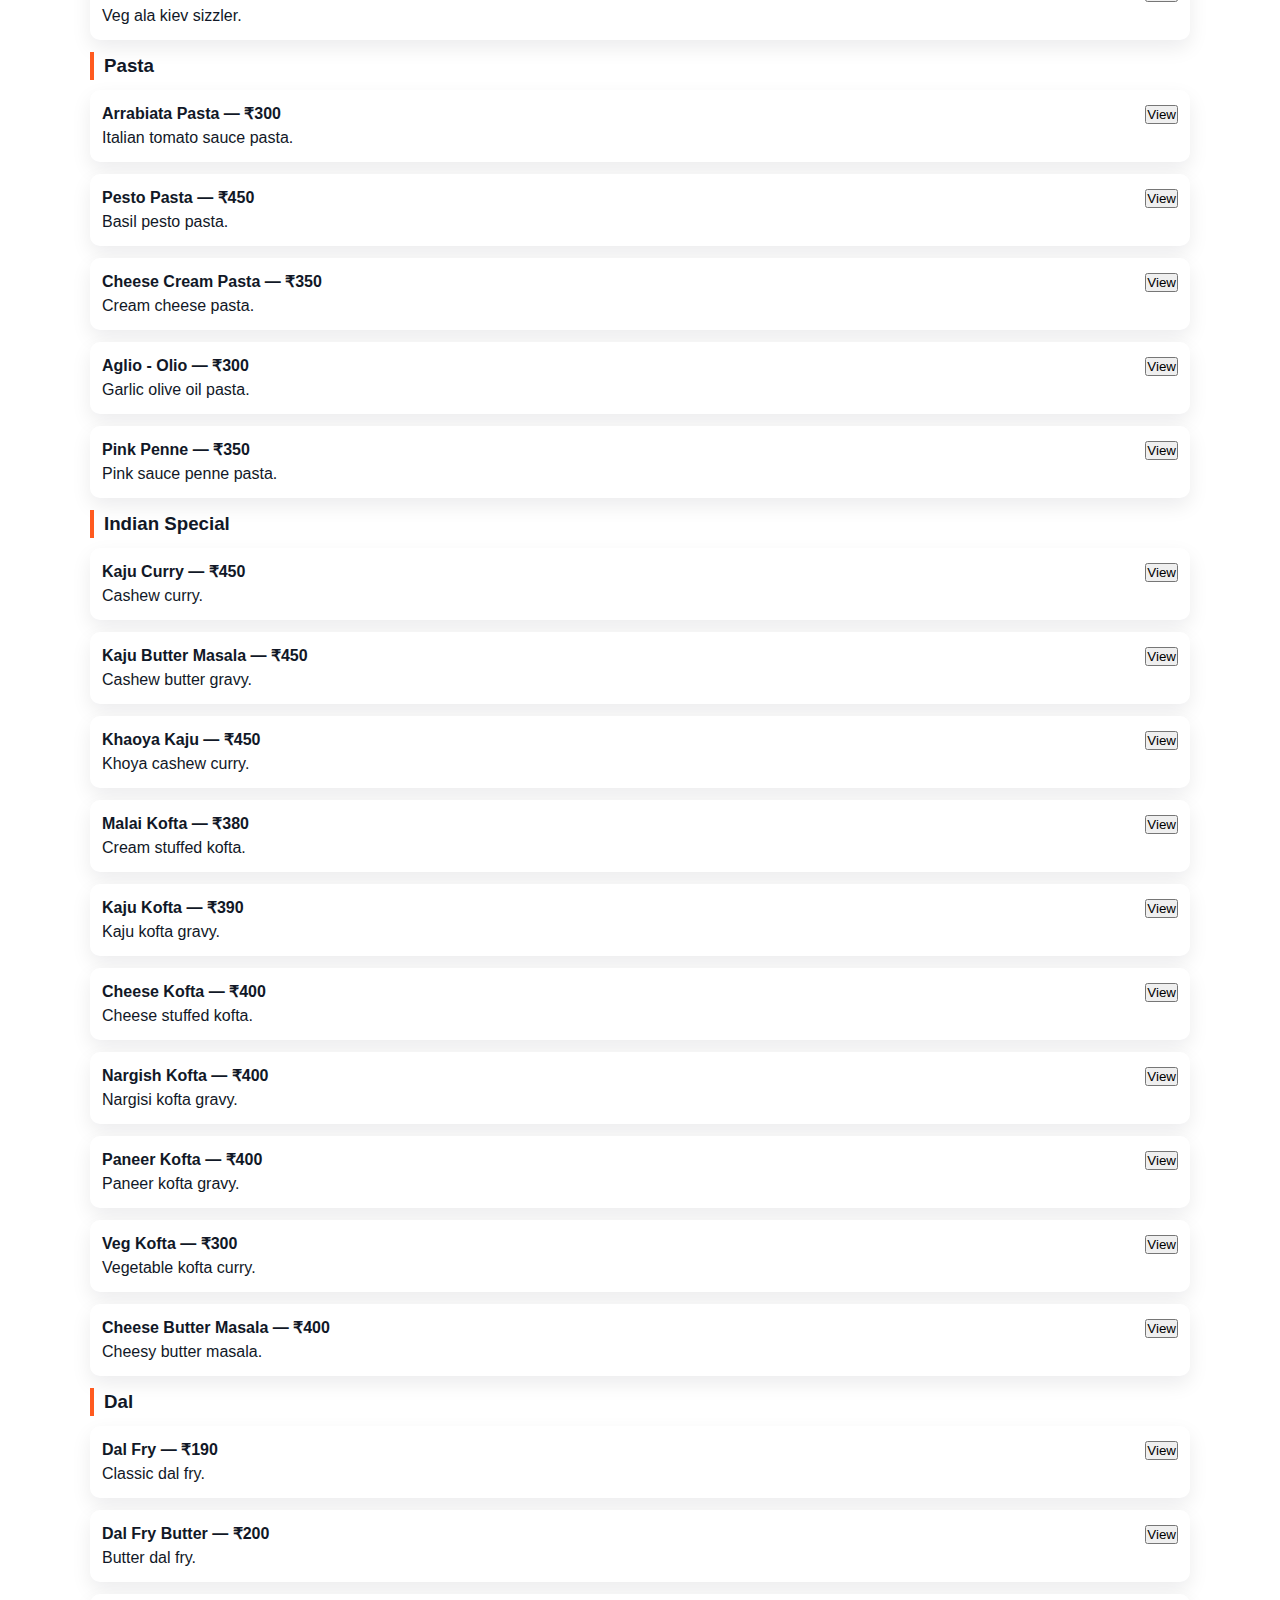
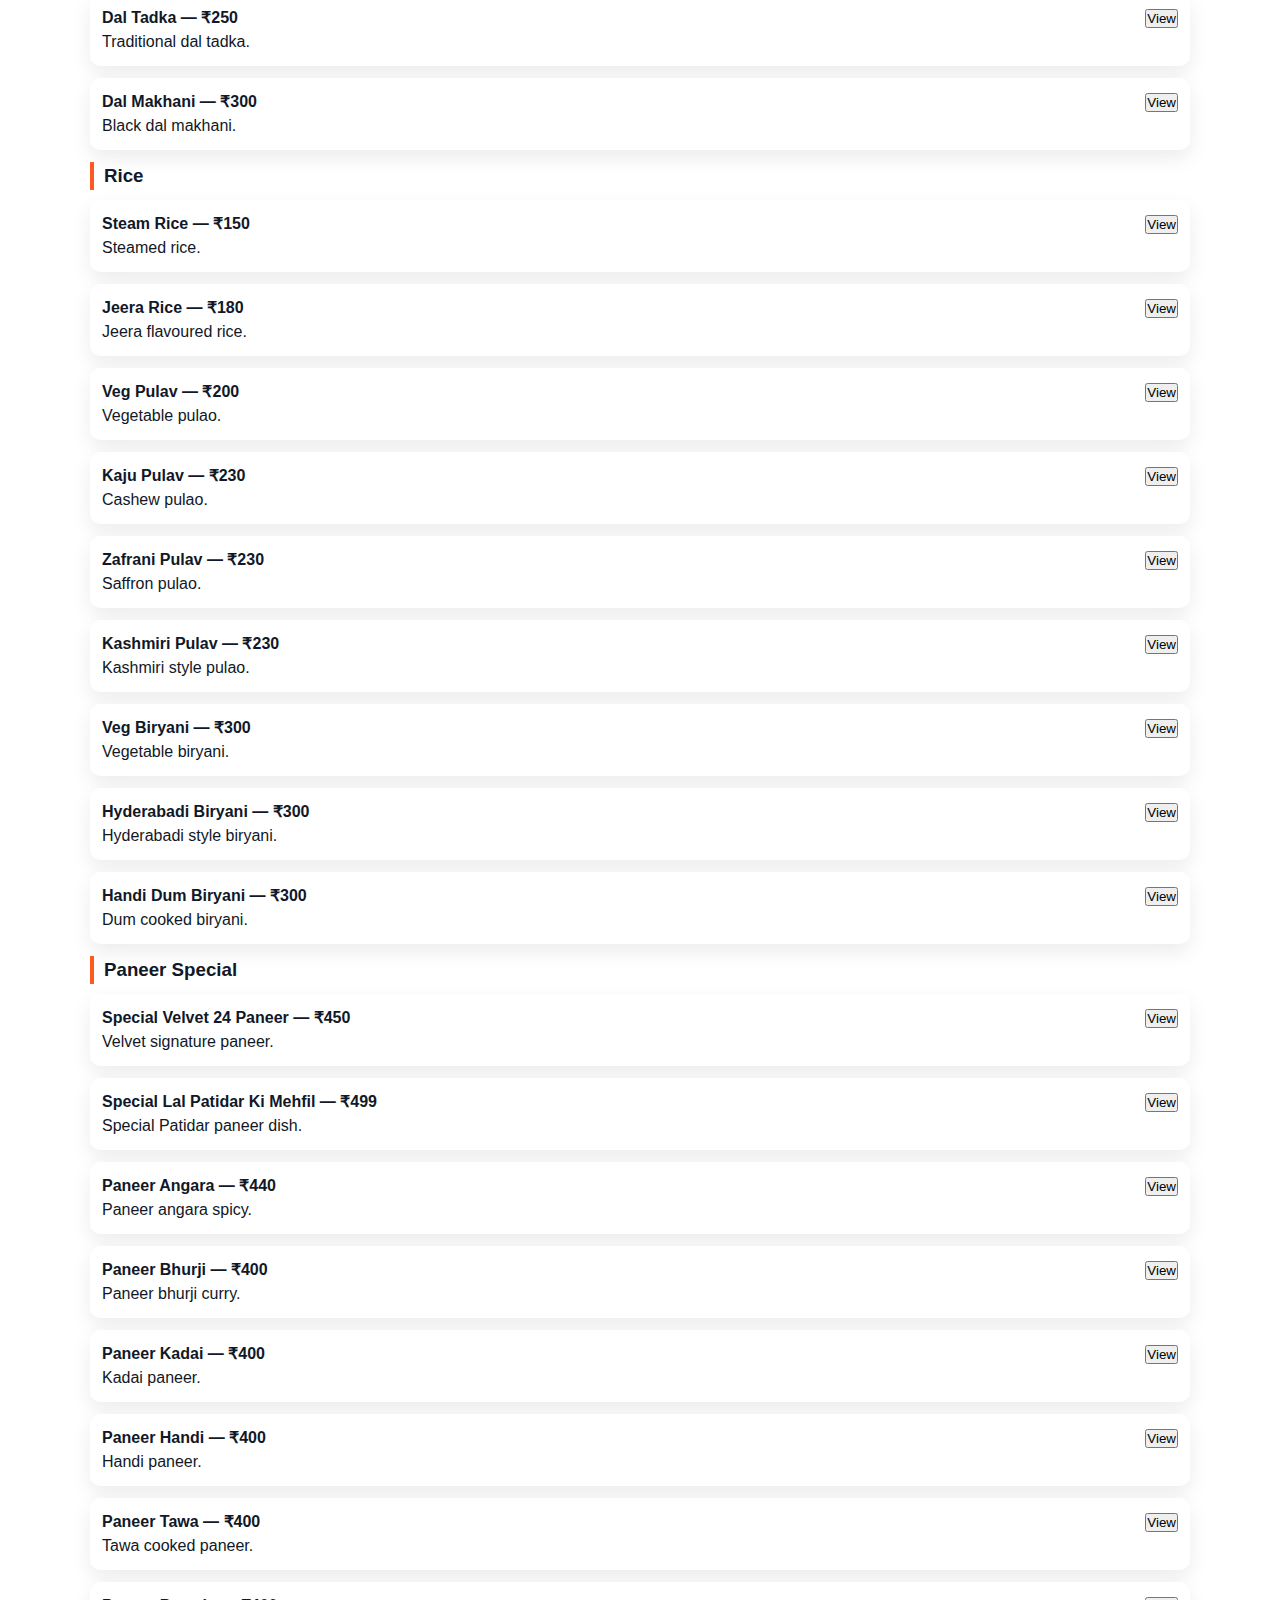
<file: menu.html>
<!doctype html>
<html lang="en">
<head>
  <meta charset="utf-8" />
  <meta name="viewport" content="width=device-width,initial-scale=1" />
  <title>Velvet 24 — Menu</title>
  <link rel="stylesheet" href="styles.css" />
  <meta name="description" content="Velvet 24 - Menu. Browse our dishes, search and view details. Order via Swiggy / Zomato or contact us for bookings." />
</head>
<body class="purple-pages">
  <header>
    <div class="container header-flex">
      <h1 class="logo">Velvet 24</h1>
      <nav>
        <a href="index.html">Home</a>
        <a href="menu.html" class="active">Menu</a>
        <a href="banquet.html">Banquet</a>
        <a href="contact.html">Visit</a>
      </nav>
      <a id="orderHeaderBtn" class="order-btn" href="#" aria-label="Order Online">Order Online</a>
    </div>
  </header>

  <main>
    <section class="container" style="padding-top:28px;padding-bottom:8px;">
      <h2 style="color:var(--gold);">Our Menu</h2>
      <p class="small" style="margin-bottom:12px;">Browse our dishes below — click any item to see full description. Use the search box to find items quickly.</p>

      <div style="display:flex;gap:12px;align-items:center;margin-bottom:16px;flex-wrap:wrap;">
        <input id="menuSearch" type="search" placeholder="Search dishes or ingredients..." aria-label="Search menu" style="flex:1;padding:10px;border-radius:8px;border:1px solid rgba(255,255,255,0.06);background:rgba(255,255,255,0.03);color:var(--white);" />
        <select id="categoryFilter" style="padding:10px;border-radius:8px;border:1px solid rgba(255,255,255,0.06);background:rgba(255,255,255,0.03);color:var(--white);">
          <option value="">All categories</option>
        </select>
      </div>

      <!-- Menu will be rendered into this element by script.js -->
      <div id="menuList"></div>
    </section>
  </main>

  <!-- Footer -->
  <footer>
    <div class="container" style="padding:20px 0;text-align:center;">
      <p style="margin:0;font-weight:700;">© 2025 Velvet 24 • All Rights Reserved</p>
      <p style="margin:6px 0;">1st Floor, Radhe Infinity Complex, Above HDFC Bank, Near Raksha Shakti Circle, Randesan, Gandhinagar, Gujarat 382426</p>
      <p style="margin:0;">Contact: <a href="https://wa.me/8014113322" style="color:var(--gold);text-decoration:none;">+91 80141 13322</a> • <a href="mailto:velvet24restaurant@gmail.com" style="color:var(--gold);text-decoration:none;">velvet24restaurant@gmail.com</a></p>
    </div>
  </footer>

  <!-- Order popup (kept for order online behaviour) -->
  <div id="popupBg" class="popup-bg"></div>
  <div id="orderPopup" class="popup-box" aria-hidden="true">
    <h3>Select Ordering Platform</h3>
    <div class="popup-btns" style="display:flex;gap:10px;justify-content:center;margin-top:12px;">
      <button id="popupSwiggy" class="popup-swiggy">Swiggy</button>
      <button id="popupZomato" class="popup-zomato">Zomato</button>
    </div>
    <div style="text-align:center;margin-top:12px;">
      <button id="popupClose" class="popup-close">Close</button>
    </div>
  </div>

  <!-- ===== Contact widget (replaces chat input) ===== -->
  <div id="contactWidget" class="contact-widget" aria-label="Contact widget">
    <div class="cw-header">Contact / Quick Enquiry</div>

    <div class="cw-body">
      <p class="cw-instr">Quickly contact us about menu items, catering or bookings.</p>

      <!-- Optional small textarea (user can add details like date, guests) -->
      <textarea id="cwMessage" placeholder="Write brief details (date, guests, package, dish)..."></textarea>

      <div class="cw-buttons">
        <button id="cwEmailBtn" class="btn-primary cw-btn">Send to Email</button>
        <button id="cwWaBtn" class="btn-primary cw-btn">Send to WhatsApp</button>
      </div>

      <div class="cw-note small">Or call / WhatsApp: <a href="https://wa.me/918014113322" target="_blank" rel="noopener">+91 80141 13322</a></div>
    </div>
  </div>

  <!-- Optional modal elements (script creates dynamic modal if missing but we include a lightweight background) -->
  <div id="itemModalBg" class="modal-bg"></div>
  <!-- Modal is created dynamically by script.js if needed -->

  <script>
    // Minimal page-level constants used by contact widget handlers in script.js
    window.RESTAURANT_EMAIL = "velvet24restaurant@gmail.com";
    window.RESTAURANT_PHONE = "+91801411322";
  </script>

  <script src="script.js"></script>

  <!-- If your script.js did not include contact widget JS, we include a safe handler here.
       If you already appended the contact JS into script.js earlier, this duplicate will harmlessly rebind handlers. -->
  <script>
    (function(){
      // Guard: wait for DOM
      document.addEventListener("DOMContentLoaded", function(){
        const SITE_CONTACT_EMAIL = (window.RESTAURANT_EMAIL) ? window.RESTAURANT_EMAIL : "velvet24restaurant@gmail.com";
        const SITE_CONTACT_PHONE = (window.RESTAURANT_PHONE) ? window.RESTAURANT_PHONE : "+91801411322";

        function phoneDigitsOnly(phone) {
          return phone.replace(/\D/g, '');
        }
        function buildContactMessage() {
          const freeTextEl = document.getElementById('cwMessage');
          const freeText = freeTextEl ? freeTextEl.value.trim() : "";
          let itemName = "";
          try { if (window.lastViewedMenuItem) itemName = window.lastViewedMenuItem; } catch(e){}
          let lines = [];
          lines.push("Hello Velvet 24,");
          if (itemName) lines.push("Enquiry about: " + itemName);
          lines.push("Details:");
          if (freeText) lines.push(freeText); else lines.push("(please add date, guest count, package, or items)");
          lines.push("");
          lines.push("Please reply with availability & pricing. Thank you.");
          return lines.join("\n");
        }

        const eBtn = document.getElementById('cwEmailBtn');
        const wBtn = document.getElementById('cwWaBtn');

        if (eBtn) eBtn.addEventListener("click", function(){
          const subject = "Website Enquiry: Velvet 24";
          const body = buildContactMessage();
          const mailto = 'mailto:' + SITE_CONTACT_EMAIL + '?subject=' + encodeURIComponent(subject) + '&body=' + encodeURIComponent(body);
          // open default mail client
          window.location.href = mailto;
        });

        if (wBtn) wBtn.addEventListener("click", function(){
          const body = buildContactMessage();
          const digits = phoneDigitsOnly(SITE_CONTACT_PHONE);
          const waUrl = 'https://wa.me/' + digits + '?text=' + encodeURIComponent(body);
          window.open(waUrl, '_blank');
        });

        // Order header button: open ordering popup if the orderPopup exists
        const headerBtn = document.getElementById('orderHeaderBtn');
        if (headerBtn) {
          headerBtn.addEventListener('click', function(e){
            e.preventDefault && e.preventDefault();
            const popup = document.getElementById('orderPopup');
            const bg = document.getElementById('popupBg');
            if (popup && bg) {
              popup.classList.add('active'); popup.setAttribute('aria-hidden','false');
              bg.classList.add('active');
            } else {
              // fallback go to Swiggy
              window.open('https://www.swiggy.com/city/ahmedabad/velvet-24-restaurant-and-banquet-gandhinagar-rest1133323','_blank');
            }
          });
        }

        // Wire the small order popup buttons (if present in DOM)
        const swiggyPopupBtn = document.getElementById('popupSwiggy');
        const zomatoPopupBtn = document.getElementById('popupZomato');
        const popupClose = document.getElementById('popupClose');
        const popupBg = document.getElementById('popupBg');

        if (swiggyPopupBtn) swiggyPopupBtn.addEventListener('click', function(){ window.open('https://www.swiggy.com/city/ahmedabad/velvet-24-restaurant-and-banquet-gandhinagar-rest1133323','_blank'); if(popupBg){ popupBg.classList.remove('active'); } if(document.getElementById('orderPopup')) document.getElementById('orderPopup').classList.remove('active'); });
        if (zomatoPopupBtn) zomatoPopupBtn.addEventListener('click', function(){ window.open('https://www.zomato.com/ahmedabad/velvet-24-the-taste-of-culture-infocity-gandhinagar','_blank'); if(popupBg){ popupBg.classList.remove('active'); } if(document.getElementById('orderPopup')) document.getElementById('orderPopup').classList.remove('active'); });
        if (popupClose) popupClose.addEventListener('click', function(){ if(popupBg){ popupBg.classList.remove('active'); } if(document.getElementById('orderPopup')) document.getElementById('orderPopup').classList.remove('active'); });
      });
    })();
  </script>

</body>
</html>
</file>
<file: styles.css>
/* =========================================================
   GLOBAL VARIABLES
   ========================================================= */
:root {
  --bg: #ffffff;
  --muted: #6b7280;
  --text: #111827;
  --accent: #ff5a1f;
  --accent2: #ff3b6f;
  --header: #0f1724;
  --card-shadow: 0 8px 20px rgba(2, 6, 23, 0.08);
  --max-width: 1100px;
  --radius: 10px;
}

/* =========================================================
   GLOBAL
   ========================================================= */
* {
  box-sizing: border-box;
  margin: 0;
  padding: 0;
}

body {
  font-family: "Segoe UI", Arial, sans-serif;
  background: var(--bg);
  color: var(--text);
  line-height: 1.5;
}

.container {
  width: 90%;
  max-width: var(--max-width);
  margin: auto;
}

/* =========================================================
   HEADER
   ========================================================= */
header {
  background: var(--header);
  color: #fff;
  padding: 14px 0;
  position: sticky;
  top: 0;
  z-index: 999;
  box-shadow: 0 2px 8px rgba(0,0,0,0.25);
}

.header-flex {
  display: flex;
  justify-content: space-between;
  align-items: center;
}

.logo {
  font-size: 20px;
  font-weight: 700;
  color: #fff;
}

nav {
  display: flex;
  gap: 10px;
}

nav a {
  color: #fff;
  text-decoration: none;
  padding: 8px 10px;
  border-radius: 6px;
  font-weight: 600;
  transition: 0.2s;
}

nav a:hover,
nav a.active {
  background: rgba(255,255,255,0.12);
  color: var(--accent);
}

/* ORDER BUTTON */
.order-btn {
  background: var(--accent);
  color: #fff;
  padding: 8px 14px;
  border-radius: 8px;
  text-decoration: none;
  font-weight: 700;
  transition: 0.2s;
}

.order-btn:hover {
  transform: translateY(-2px);
}

/* MOBILE NAV */
.mobile-nav {
  display: none;
  justify-content: space-around;
  background: #0f1724;
  padding: 8px 0;
}

.mobile-nav a {
  color: #fff;
  text-decoration: none;
  font-size: 14px;
}

/* =========================================================
   HERO SECTION (HOME)
   ========================================================= */
.hero {
  min-height: 60vh;
  background-image: linear-gradient(135deg, rgba(0,0,0,0.45), rgba(0,0,0,0.45)), url("images/hero.jpg");
  background-size: cover;
  background-position: center;
  display: flex;
  align-items: center;
  justify-content: center;
  padding: 40px 0;
  position: relative;
}

.hero-inner {
  display: flex;
  gap: 30px;
  align-items: center;
  justify-content: space-between;
  max-width: var(--max-width);
  width: 90%;
}

.hero-left {
  flex: 0.55;
  color: #fff;
}

.hero-title {
  font-size: 32px;
  font-weight: 800;
  margin: 10px 0;
}

.hero-sub {
  color: rgba(255,255,255,0.9);
  margin-bottom: 12px;
}

.hero-ctas {
  display: flex;
  gap: 12px;
  margin-top: 16px;
}

.hero-features {
  list-style: none;
  margin-top: 16px;
  display: flex;
  gap: 16px;
  color: rgba(255,255,255,0.9);
  font-weight: 600;
}

/* HERO FOOD CARDS */
.food-cards {
  display: flex;
  gap: 14px;
}

.food-card {
  width: 140px;
  height: 180px;
  background-size: cover;
  background-position: center;
  border-radius: 12px;
  position: relative;
  box-shadow: 0 14px 30px rgba(0,0,0,0.25);
  transition: 0.28s;
}

.food-card:hover {
  transform: translateY(-8px) scale(1.04);
}

.card-label {
  position: absolute;
  bottom: 8px;
  left: 8px;
  background: rgba(0,0,0,0.5);
  padding: 6px 10px;
  color: #fff;
  border-radius: 6px;
  font-weight: 700;
  font-size: 13px;
}

/* =========================================================
   FEATURES STRIP
   ========================================================= */
.features-strip {
  background: linear-gradient(90deg, #fff5ee, #fff3f6);
  padding: 14px 0;
  border-top: 1px solid #fff1e8;
  border-bottom: 1px solid #fff1e8;
}

.features-strip .container {
  display: flex;
  justify-content: space-between;
  gap: 14px;
}

.feature {
  text-align: center;
  flex: 1;
}

/* =========================================================
   ABOUT
   ========================================================= */
.about {
  padding: 32px 0;
  text-align: center;
  max-width: 800px;
  margin: auto;
  color: var(--muted);
}

/* =========================================================
   GALLERY
   ========================================================= */
.gallery .grid {
  display: grid;
  grid-template-columns: repeat(2,1fr);
  gap: 14px;
}

.gallery img {
  width: 100%;
  height: 200px;
  border-radius: 10px;
  object-fit: cover;
  box-shadow: var(--card-shadow);
}

.preview .grid img {
  height: 90px;
}

/* =========================================================
   TESTIMONIALS
   ========================================================= */
.testimonials {
  padding: 30px 0;
  text-align: center;
}

.testi-wrap {
  max-width: 800px;
  margin: auto;
  min-height: 70px;
}

.testi {
  font-style: italic;
  color: var(--muted);
}

/* =========================================================
   MENU PAGE
   ========================================================= */
.menu-hero {
  padding: 28px 0;
  background: #fff9f4;
  border-bottom: 1px solid #eee;
  text-align: center;
}

.download-btn {
  display: inline-block;
  padding: 8px 14px;
  border-radius: 8px;
  border: 2px solid var(--accent);
  color: var(--accent);
  font-weight: 700;
  text-decoration: none;
}

.menu-list {
  padding: 30px 0;
}

.menu-category h3 {
  border-left: 4px solid var(--accent);
  padding-left: 10px;
  margin-bottom: 10px;
}

.menu-item {
  display: flex;
  justify-content: space-between;
  background: #fff;
  padding: 12px;
  border-radius: 10px;
  margin-bottom: 12px;
  box-shadow: var(--card-shadow);
}

.menu-item img {
  width: 120px;
  height: 80px;
  border-radius: 8px;
  object-fit: cover;
}

.price {
  font-weight: 800;
}

/* =========================================================
   FLOATING ORDER BUTTONS
   ========================================================= */
.floating-order {
  position: fixed;
  bottom: 20px;
  right: 20px;
  display: flex;
  gap: 8px;
  flex-direction: column;
  z-index: 1200;
}

.floating-order button {
  padding: 10px 14px;
  border: none;
  border-radius: 10px;
  font-weight: 700;
  color: #fff;
  cursor: pointer;
}

.floating-s { background: var(--accent); }
.floating-z { background: var(--accent2); }

/* =========================================================
   BANQUET PAGE
   ========================================================= */
.banquet-hero {
  padding: 34px 0;
  background: #fff7f0;
  text-align: center;
}

.banquet-info {
  display: flex;
  gap: 22px;
  padding: 30px 0;
}

.gallery-grid {
  display: grid;
  grid-template-columns: 1fr 1fr;
  gap: 12px;
}

.gallery-grid img {
  height: 150px;
  width: 100%;
  object-fit: cover;
  border-radius: 10px;
  box-shadow: var(--card-shadow);
}

/* =========================================================
   CONTACT PAGE
   ========================================================= */
.contact-hero {
  text-align: center;
  padding: 30px 0;
  background: #fbfbfe;
  border-bottom: 1px solid #eee;
}

.contact-grid {
  display: grid;
  grid-template-columns: 1fr 380px;
  gap: 20px;
  padding: 30px 0;
}

.map-embed iframe {
  width: 100%;
  height: 320px;
  border-radius: 10px;
  box-shadow: var(--card-shadow);
  border: none;
}

.contact-card {
  background: #fff;
  padding: 16px;
  border-radius: 10px;
  box-shadow: var(--card-shadow);
}

.simple-form input,
.simple-form textarea {
  width: 100%;
  padding: 10px;
  border-radius: 8px;
  border: 1px solid #ccc;
  margin-bottom: 10px;
}

.simple-form button {
  background: var(--accent);
  color: #fff;
  padding: 10px 14px;
  border-radius: 8px;
  border: none;
  font-weight: 700;
  cursor: pointer;
}

/* =========================================================
   FIXED POPUP SYSTEM (SWIGGY/ZOMATO)
   ========================================================= */
.popup-bg {
  position: fixed;
  inset: 0;
  background: rgba(0,0,0,0.55);
  opacity: 0;
  pointer-events: none;
  z-index: 2000;
  transition: opacity .2s ease;
}

.popup-bg.active {
  opacity: 1;
  pointer-events: auto;
}

.popup-box {
  position: fixed;
  top: 50%;
  left: 50%;
  width: 320px;
  background: #fff;
  padding: 22px;
  border-radius: 12px;
  text-align: center;
  transform: translate(-50%, -45%) scale(.95);
  opacity: 0;
  pointer-events: none;
  transition: .2s ease;
  z-index: 2100;
}

.popup-box.active {
  opacity: 1;
  pointer-events: auto;
  transform: translate(-50%, -50%) scale(1);
}

.popup-btns {
  display: flex;
  gap: 12px;
  justify-content: center;
  margin-bottom: 14px;
}

.popup-swiggy,
.popup-zomato {
  padding: 10px 14px;
  border-radius: 8px;
  border: none;
  font-weight: 700;
  cursor: pointer;
  color: #fff;
}

.popup-swiggy { background: var(--accent); }
.popup-zomato { background: var(--accent2); }

.popup-close {
  padding: 6px 10px;
  background: #eee;
  border: none;
  border-radius: 8px;
  cursor: pointer;
}

/* =========================================================
   FOOTER
   ========================================================= */
footer {
  text-align: center;
  background: var(--header);
  color: #fff;
  padding: 20px 0;
  margin-top: 40px;
}

/* =========================================================
   RESPONSIVE
   ========================================================= */
@media (max-width: 900px) {
  .hero-inner {
    flex-direction: column;
    text-align: center;
  }
  .food-cards {
    justify-content: center;
  }
  .banquet-info {
    flex-direction: column;
  }
  .contact-grid {
    grid-template-columns: 1fr;
  }
}

@media (max-width: 700px) {
  nav {
    display: none;
  }
  .mobile-nav {
    display: flex;
  }
  .menu-item {
    flex-direction: column;
    text-align: left;
  }
  .menu-item img {
    width: 100%;
    height: 150px;
  }
}

/* ===== Chat widget styles (append) ===== */
.open-chat-btn{
  position:fixed;
  right:18px;
  bottom:18px;
  background:var(--accent);
  color:#fff;
  border:none;
  padding:12px 14px;
  border-radius:12px;
  font-weight:800;
  z-index:1400;
  cursor:pointer;
  box-shadow:0 10px 24px rgba(0,0,0,0.18);
}

.chat-widget{
  display:flex;
  flex-direction:column;
  position:fixed;
  right:18px;
  bottom:18px;
  width:320px;
  max-height:520px;
  background:#fff;
  border-radius:12px;
  box-shadow:0 18px 40px rgba(0,0,0,0.18);
  z-index:1500;
  overflow:hidden;
  pointer-events:auto;
}

.chat-header{
  display:flex;
  justify-content:space-between;
  align-items:center;
  padding:10px 12px;
  background:linear-gradient(90deg,var(--accent),var(--accent2));
  color:#fff;
  font-weight:800;
}

.chat-messages{
  padding:12px;
  overflow:auto;
  flex:1;
  background:#fbfbfd;
}

.chat-bubble{
  max-width:86%;
  margin:8px 0;
  padding:8px 10px;
  border-radius:8px;
  font-size:14px;
}

.chat-bubble.user{ background:var(--accent); color:#fff; margin-left:auto; border-bottom-right-radius:2px; }
.chat-bubble.rest{ background:#eef2f6; color:#111; margin-right:auto; }

.chat-input-row{
  display:flex;
  gap:8px;
  padding:10px;
  border-top:1px solid #eee;
  background:#fff;
}

.chat-input-row input{
  flex:1;
  padding:8px 10px;
  border-radius:8px;
  border:1px solid #ddd;
  font-size:14px;
}

.chat-input-row button{
  padding:8px 10px;
  background:var(--accent);
  color:#fff;
  border:none;
  border-radius:8px;
  font-weight:700;
  cursor:pointer;
}

.chat-actions{
  display:flex;
  gap:8px;
  padding:10px;
  justify-content:space-between;
  border-top:1px solid #f0f0f5;
  background:#fafafa;
}

.chat-actions button{
  flex:1;
  padding:8px 10px;
  border-radius:8px;
  border:1px solid #ddd;
  background:#fff;
  cursor:pointer;
  font-weight:700;
}

/* Ensure on small screens the chat is narrower */
@media (max-width: 480px){
  .chat-widget{ width:92%; right:4%; bottom:12px; }
  .open-chat-btn{ right:10px; bottom:10px; }
}
</file>
